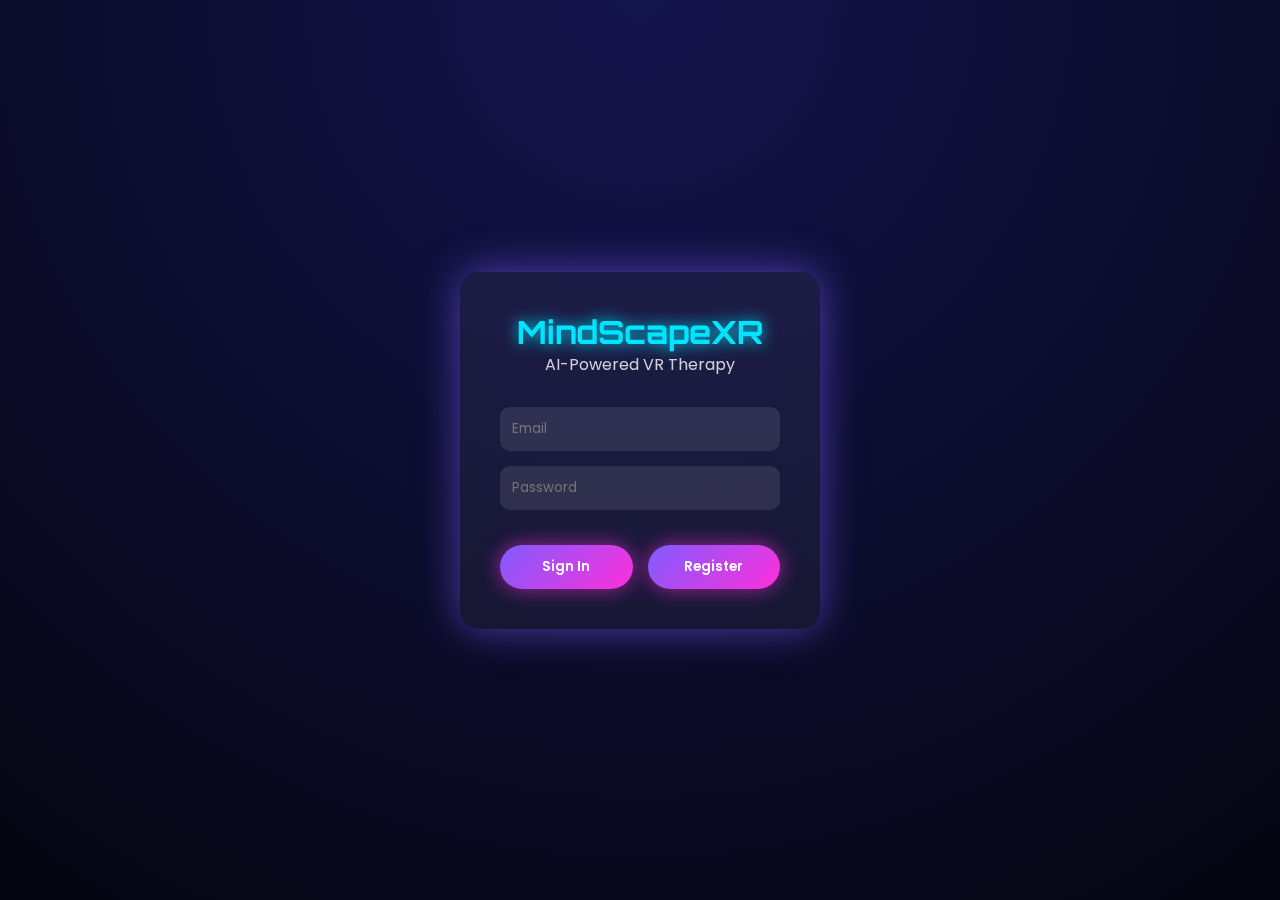
<file: frontend/index.html>
<!DOCTYPE html>
<html lang="en">
<head>
  <script>
  if (localStorage.getItem("isLoggedIn") !== "true") {
    window.location.href = "login.html";
  }
</script>

  <meta charset="UTF-8" />
  <meta name="viewport" content="width=device-width, initial-scale=1.0" />
  <title>MindScapeXR | Virtual Therapy for Phobias</title>

  <!-- Google Fonts -->
  <link href="https://fonts.googleapis.com/css2?family=Orbitron:wght@400;600;800&family=Poppins:wght@300;400;600&display=swap" rel="stylesheet">

  <!-- CSS -->
  <link rel="stylesheet" href="style.css">
</head>
<div id="rocket-cursor">🚀</div>
<body>

<header>
  <div class="logo">MindScapeXR</div>
 <nav>
  <a href="#features">Features</a>
  <a href="#scenes">VR Levels</a>
  <a href="#ai">AI Assistant</a>
  <a href="#about">About</a>

  <span class="nav-action" onclick="goToProfile()">Profile</span>
  <span class="nav-action theme-toggle" onclick="toggleTheme()">Toggle Theme</span>
  <span class="nav-action logout" onclick="logout()">Logout</span>
</nav>


</header>

</div>



<section class="hero">
  <h1>Face Your Fears<br>Safely in Virtual Reality</h1>
  <p>
    AI-powered VR exposure therapy that adapts to your stress level,
    helping you overcome phobias from the comfort of your home.
  </p>
  <button class="btn"
  onclick="document.getElementById('next')
  .scrollIntoView({ behavior: 'smooth' })">
  Get Started
</button>

<div class="scroll-indicator">
  <span></span>
</div>




</section>

<section id="features">
  <h2 class="section-title">Core Features</h2>
  <div class="grid">
    <div class="card">
      <h3>AI Stress Detection</h3>
      <p>Detects anxiety through voice and movement patterns.</p>
    </div>
    <div class="card">
      <h3>Adaptive Difficulty</h3>
      <p>Automatically adjusts exposure intensity.</p>
    </div>
    <div class="card">
      <h3>AI Calm Coach</h3>
      <p>Guided breathing and calming support.</p>
    </div>
    <div class="card">
      <h3>Progress Tracking</h3>
      <p>Visual improvement and confidence growth.</p>
    </div>
  </div>
</section>
<section id="next" class="next-screen">
  <h2 class="section-title">Choose Your Therapy Experience</h2>

  <div class="grid">

    <!-- Heights -->
    <div class="card vr-card">
  <span class="emoji">🌆</span>
  <h3>Heights Therapy</h3>
  <p>Gradual exposure to elevated environments.</p>

  <!-- Difficulty Selector -->
  <div class="difficulty-select">
    <button onclick="selectDifficulty('Heights','Low')">Low</button>
    <button onclick="selectDifficulty('Heights','Medium')">Medium</button>
    <button onclick="selectDifficulty('Heights','High')">High</button>
  </div>

  <!-- Start Button -->
  <button class="start-btn" onclick="startTherapy('Heights')">
    Start Therapy
  </button>
</div>

    <!-- Public Speaking -->
    <div class="card vr-card">
  <span class="emoji">🎤</span>
  <h3>Public Speaking</h3>
  <p>Practice speaking in front of virtual audiences.</p>

  <div class="difficulty-select">
    <button onclick="selectDifficulty('Public Speaking','Low')">Low</button>
    <button onclick="selectDifficulty('Public Speaking','Medium')">Medium</button>
    <button onclick="selectDifficulty('Public Speaking','High')">High</button>
  </div>

  <button class="start-btn" onclick="startTherapy('Public Speaking')">
    Start Therapy
  </button>
</div>

<!-- Darkness -->
    <div class="card vr-card">
      <span class="emoji">🌑</span>
      <h3>Darkness Exposure</h3>
      <p>Controlled low-light environments to reduce fear of darkness.</p>

      <div class="difficulty-select">
        <button onclick="selectDifficulty('Darkness','Low')">Low</button>
        <button onclick="selectDifficulty('Darkness','Medium')">Medium</button>
        <button onclick="selectDifficulty('Darkness','High')">High</button>
      </div>

      <button class="start-btn" onclick="startTherapy('Darkness')">
        Start Therapy
      </button>
    </div>

    <!-- Clautrophobia -->
    <div class="card vr-card">
  <span class="emoji">📦</span>
  <h3>Claustrophobia Therapy</h3>
<p>Gradual exposure to enclosed and confined virtual spaces.</p>
  <div class="difficulty-select">
    <button onclick="selectDifficulty('Claustrophobia','Low')">Low</button>
<button onclick="selectDifficulty('Claustrophobia','Medium')">Medium</button>
<button onclick="selectDifficulty('Claustrophobia','High')">High</button>
</div>
<button class="start-btn" onclick="startTherapy('Claustrophobia')">
  Start Therapy
</button>
</div>


  </div>
</section>

<section id="countdown" class="countdown-screen">
  <h2>Session Starting In</h2>
  <div id="timer">5</div>
</section>
<section id="summary" class="summary-screen">
  <h2>Session Complete 🎉</h2>
  <p>Stress Reduced</p>
  <div class="stress-bar">
    <div class="stress-fill" style="width:40%"></div>
  </div>
  <p class="confidence">Confidence +15%</p>
</section>





<section id="scenes">
  <h2 class="section-title">VR Exposure Levels</h2>

  <div class="grid">
    <!-- Card 1 -->
    <div class="card">
      <h3>Fear of Heights</h3>
      <div class="difficulty tappable">
        <span onclick="selectExposure(this,'Heights','Low')">Low</span>
        <span onclick="selectExposure(this,'Heights','Medium')">Medium</span>
        <span onclick="selectExposure(this,'Heights','High')">High</span>
      </div>
    </div>

    <!-- Card 2 -->
    <div class="card">
      <h3>Public Speaking</h3>
      <div class="difficulty tappable">
        <span onclick="selectExposure(this,'Public Speaking','Low')">Low</span>
        <span onclick="selectExposure(this,'Public Speaking','Medium')">Medium</span>
        <span onclick="selectExposure(this,'Public Speaking','High')">High</span>
      </div>
    </div>

    <!-- Card 3 -->
    <div class="card">
      <h3>Darkness</h3>
      <div class="difficulty tappable">
        <span onclick="selectExposure(this,'Darkness','Low')">Low</span>
        <span onclick="selectExposure(this,'Darkness','Medium')">Medium</span>
        <span onclick="selectExposure(this,'Darkness','High')">High</span>
      </div>
    </div>

    <!-- Card 4 -->
    <div class="card">
      <h3>Claustrophobia</h3>
<div class="difficulty tappable">
  <span onclick="selectExposure(this,'Claustrophobia','Low')">Low</span>
  <span onclick="selectExposure(this,'Claustrophobia','Medium')">Medium</span>
  <span onclick="selectExposure(this,'Claustrophobia','High')">High</span>
</div>
    </div>
  </div>


</section>
<section id="ai">
  <h2 class="section-title">AI Therapy Assistant</h2>

  <div class="grid">
    <div class="card">
      <h3>Real-Time Calm Guidance</h3>
      <p>
        The AI assistant guides users with breathing exercises,
        reassurance, and grounding techniques during exposure.
      </p>
    </div>

    <div class="card">
      <h3>Stress-Aware Responses</h3>
      <p>
        Responses adapt based on detected stress levels
        from voice and movement patterns.
      </p>
    </div>

    <div class="card">
      <h3>24/7 Companion</h3>
      <p>
        Users can interact with the AI anytime for anxiety support
        and confidence building.
      </p>
    </div>
  </div>
</section>
<section id="stress">
  <h2 class="section-title">Stress Level</h2>
  <div class="stress-bar">
    <div class="stress-fill" id="stressFill"></div>
  </div>
</section>



<!-- Sign In Modal -->
<div class="auth-modal" id="authModal">
  <div class="auth-box">
    <h2>Sign In</h2>
    <input type="email" placeholder="Email">
    <input type="password" placeholder="Password">
    <button class="btn full">Login</button>
  </div>
</div>

<footer>
  © 2026 MindScapeXR | Hackcelestia'26 | Created by Pragati Coders
</footer>

<!-- JS -->

<!-- AI Chat Bubble -->
<!-- AI Chat Bubble -->
<div class="ai-chat" id="aiChat">
  <div class="ai-header">AI Therapist</div>

  <div class="ai-body" id="aiBody"></div>

  <div class="ai-controls">
    <input
      type="text"
      id="aiInput"
      placeholder="Type or speak..."
      onkeydown="handleEnter(event)"
    />
    <button onclick="sendMessage()">Send</button>
    <button onclick="startListening()">🎙️</button>
    <button onclick="startUltravoxCall()">Start Ultravox Call 🎧</button>

  </div>
</div>



<div class="ai-fab" id="aiFab">🤖</div>

<script src="script.js"></script>

</body>
</html>
</file>
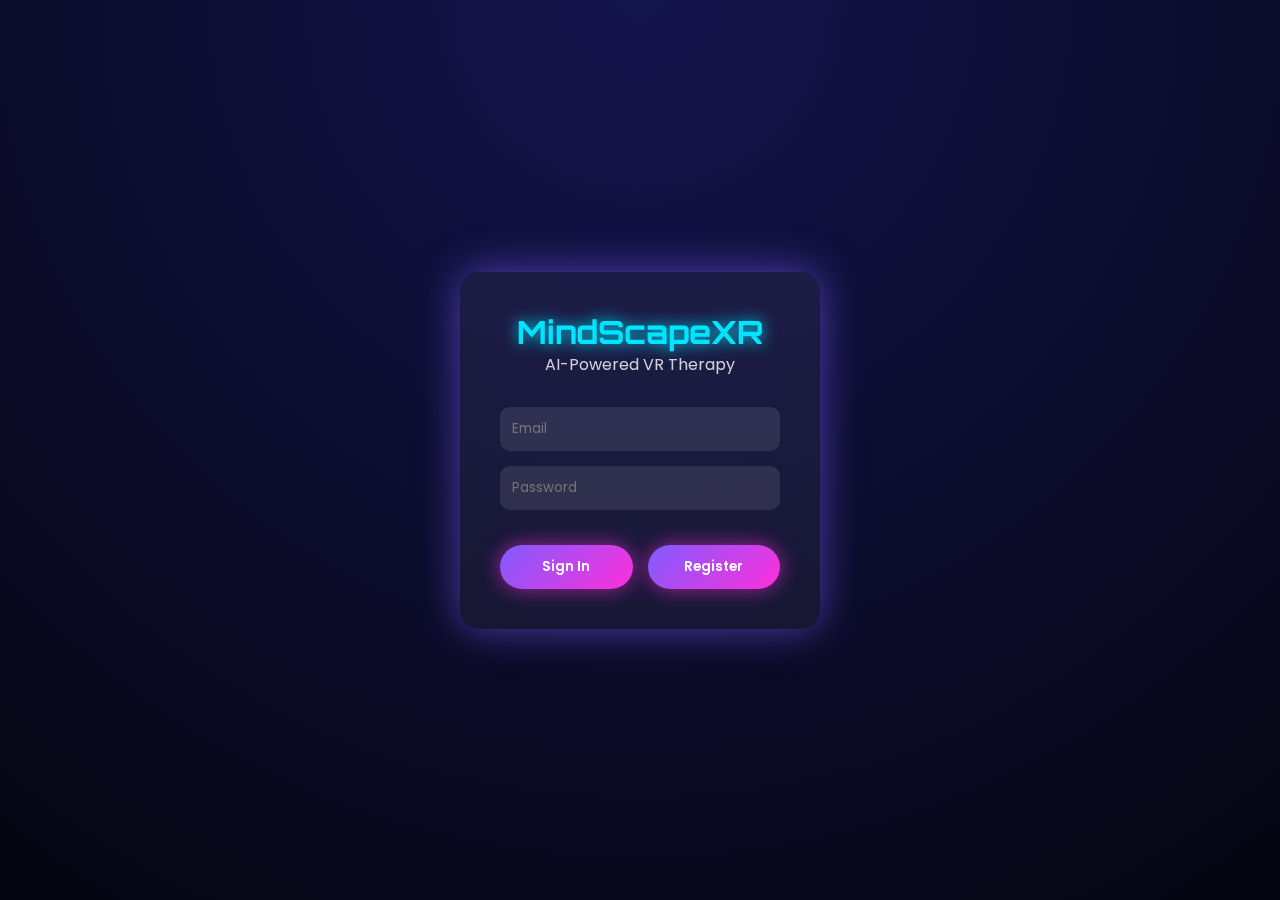
<file: frontend/login.html>
<!DOCTYPE html>
<html lang="en">
<head>
  <meta charset="UTF-8">
  <title>MindScapeXR | Sign In</title>
  <meta name="viewport" content="width=device-width, initial-scale=1.0">

  <link href="https://fonts.googleapis.com/css2?family=Orbitron:wght@600;800&family=Poppins:wght@300;400;600&display=swap" rel="stylesheet">
  <link rel="stylesheet" href="login.css">
</head>
<body>

<div class="login-container">
  <h1>MindScapeXR</h1>
  <p>AI-Powered VR Therapy</p>

  <input type="email" id="email" placeholder="Email" required>
  <input type="password" id="password" placeholder="Password" required>

  <!-- 🔥 BUTTON WRAPPER -->
  <div class="button-row">
    <button type="button" onclick="login()">Sign In</button>
    <button type="button" onclick="register()">Register</button>
  </div>
</div>

<script src="login.js"></script>
</body>
</html>
</file>
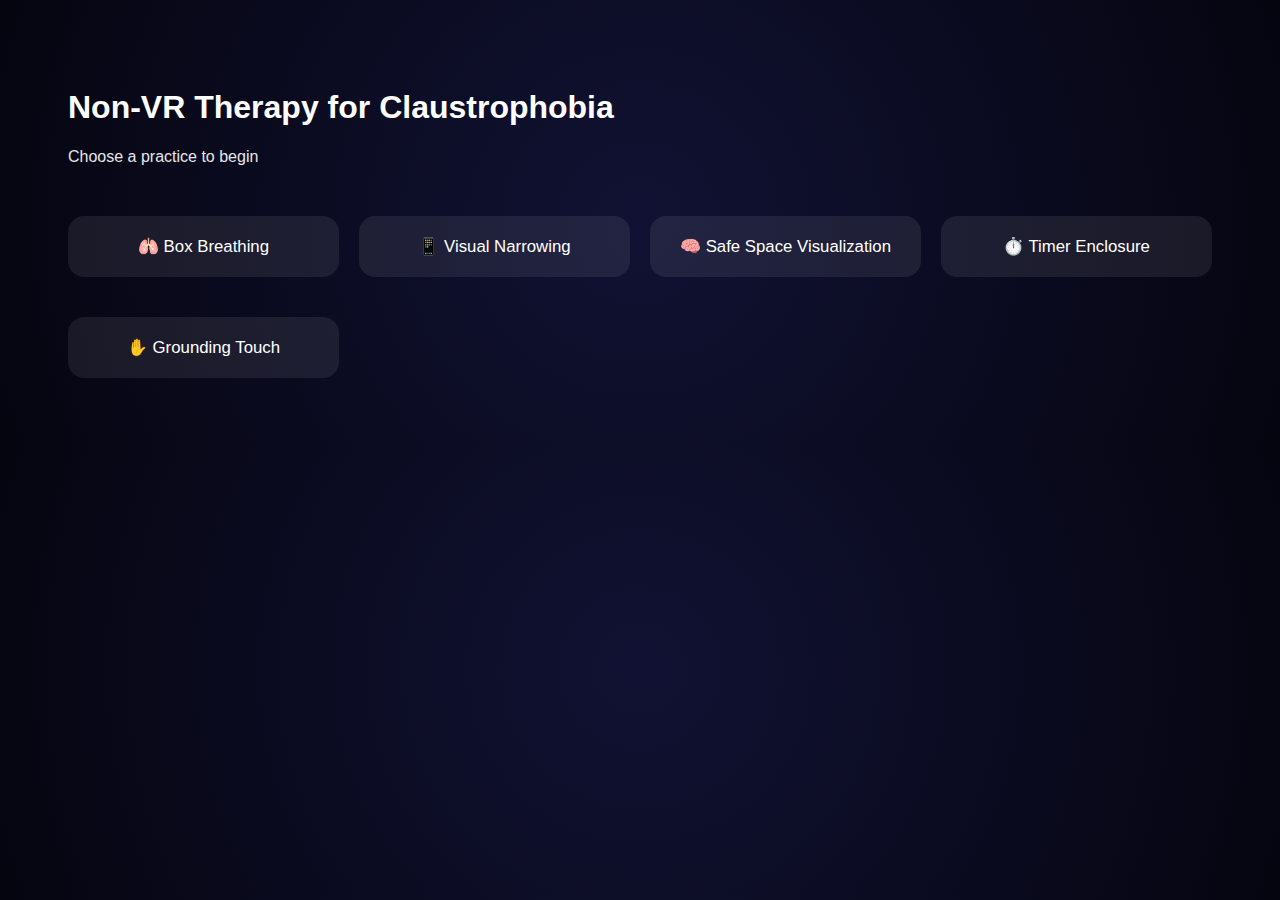
<file: frontend/non-vr.html>
<!DOCTYPE html>
<html lang="en">
<head>
  <meta charset="UTF-8">
  <title>Non-VR Therapy</title>
  <link rel="stylesheet" href="non-vr.css">
</head>


<body>

<h1 id="practiceTitle"></h1>
<p class="subtitle">Choose a practice to begin</p>

<!-- PRACTICE OPTIONS -->
<div id="nonVrGrid" class="practice-grid"></div>

<!-- PRACTICE EXECUTION AREA -->
<div id="practiceArea" class="practice-area hidden">
  <h2 id="activePracticeTitle"></h2>
  <p id="activePracticeText"></p>

  <!-- Dynamic Visual Area -->
  <div id="practiceVisual"></div>

  <button onclick="endPractice()">End Practice</button>
</div>

<script src="non-vr.js"></script>





</body>


</html>
</file>
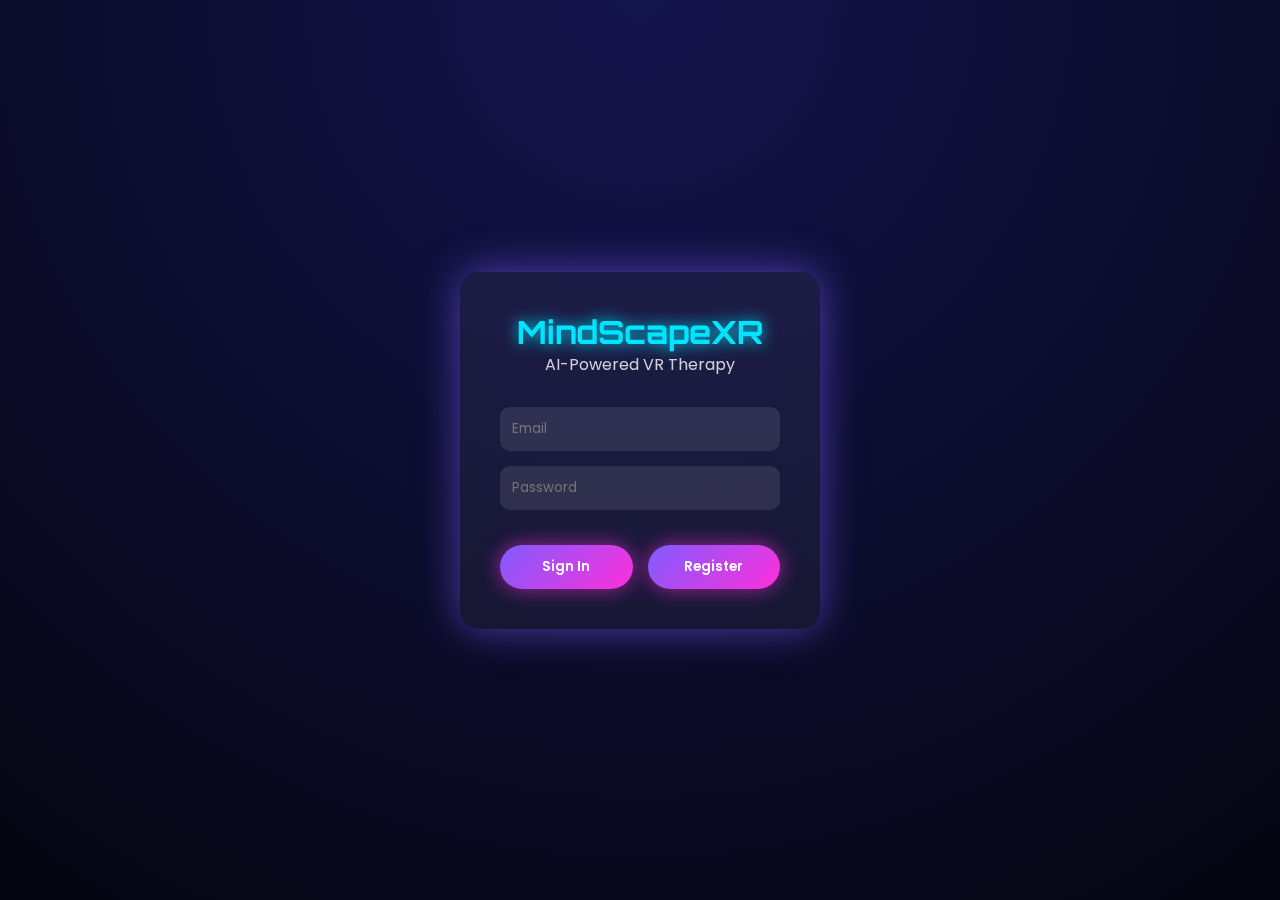
<file: frontend/profile.html>
<!DOCTYPE html>
<html lang="en">
<head>
  <meta charset="UTF-8" />
  <title>User Dashboard | MindScapeXR</title>
  <meta name="viewport" content="width=device-width, initial-scale=1.0" />

  <link href="https://fonts.googleapis.com/css2?family=Orbitron:wght@600;800&family=Poppins:wght@300;400;600&display=swap" rel="stylesheet">
  <link rel="stylesheet" href="profile.css">
</head>
<body>

<header class="dash-header">
  <h1>👤 User Dashboard</h1>
  <button onclick="goBack()">← Back</button>
</header>

<section class="dashboard">

  <!-- USER INFO -->
  <div class="dash-card">
    <h3>User Information</h3>
    <p><strong>Name:</strong> <span id="userName">User</span></p>
    <p><strong>Email:</strong> <span id="userEmail">—</span></p>
  </div>

  <!-- PROGRESS -->
  <div class="dash-card">
    <h3>Therapy Progress</h3>
    <p id="sessionCount">Completed Sessions: 0</p>
    <p id="avgStress">Average Stress: —</p>
  </div>

  <!-- RECENT SESSIONS -->
  <div class="dash-card">
    <h3>Recent Sessions</h3>
    <ul id="sessionList"></ul>
  </div>

  <!-- ACHIEVEMENTS -->
  <div class="dash-card">
    <h3>Achievements</h3>
    <div id="achievementList"></div>
  </div>

</section>

<script src="profile.js"></script>
</body>
</html>
</file>
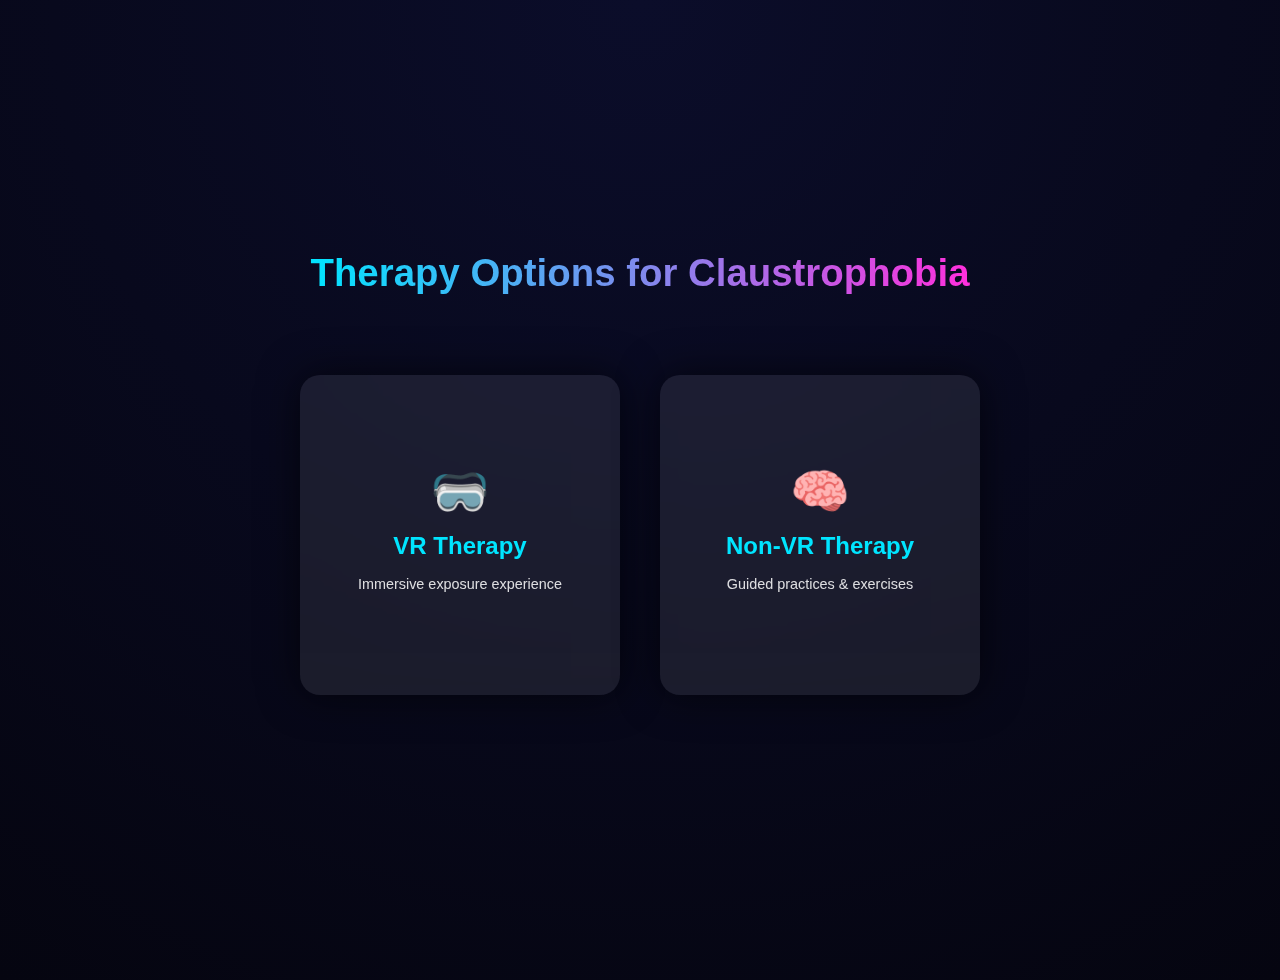
<file: frontend/therapy.html>
<!DOCTYPE html>
<html lang="en">
<head>
  <meta charset="UTF-8" />
  <title>Choose Therapy | MindScapeXR</title>
  <link rel="stylesheet" href="therapy.css" />
</head>
<body>

<h1 id="phobiaTitle"></h1>

<!-- CHOICE -->
<div class="choice-container">
  <div class="choice-card" onclick="startVR()">
  🥽
  <h3>VR Therapy</h3>
  <p>Immersive exposure experience</p>
</div>


  <div class="choice-card" onclick="startNonVR()">

    🧠
    <h3>Non-VR Therapy</h3>
    <p>Guided practices & exercises</p>
  </div>
</div>

<!-- NON-VR SECTION -->
<section id="nonVrSection" class="hidden">
  <h2 id="nonVrTitle"></h2>
  <p class="subtitle">Choose a practice to begin</p>

  <div id="therapyGrid" class="non-vr-grid"></div>
</section>

<!-- PRACTICE MODAL -->
<div id="practiceModal" class="practice-modal hidden">
  <div class="practice-box">
    <h3 id="practiceTitle"></h3>
    <p id="practiceText"></p>
    <div id="practiceVisual"></div>
    <button onclick="closePractice()">Done</button>
  </div>
</div>

<script src="therapy.js"></script>
</body>
</html>
</file>
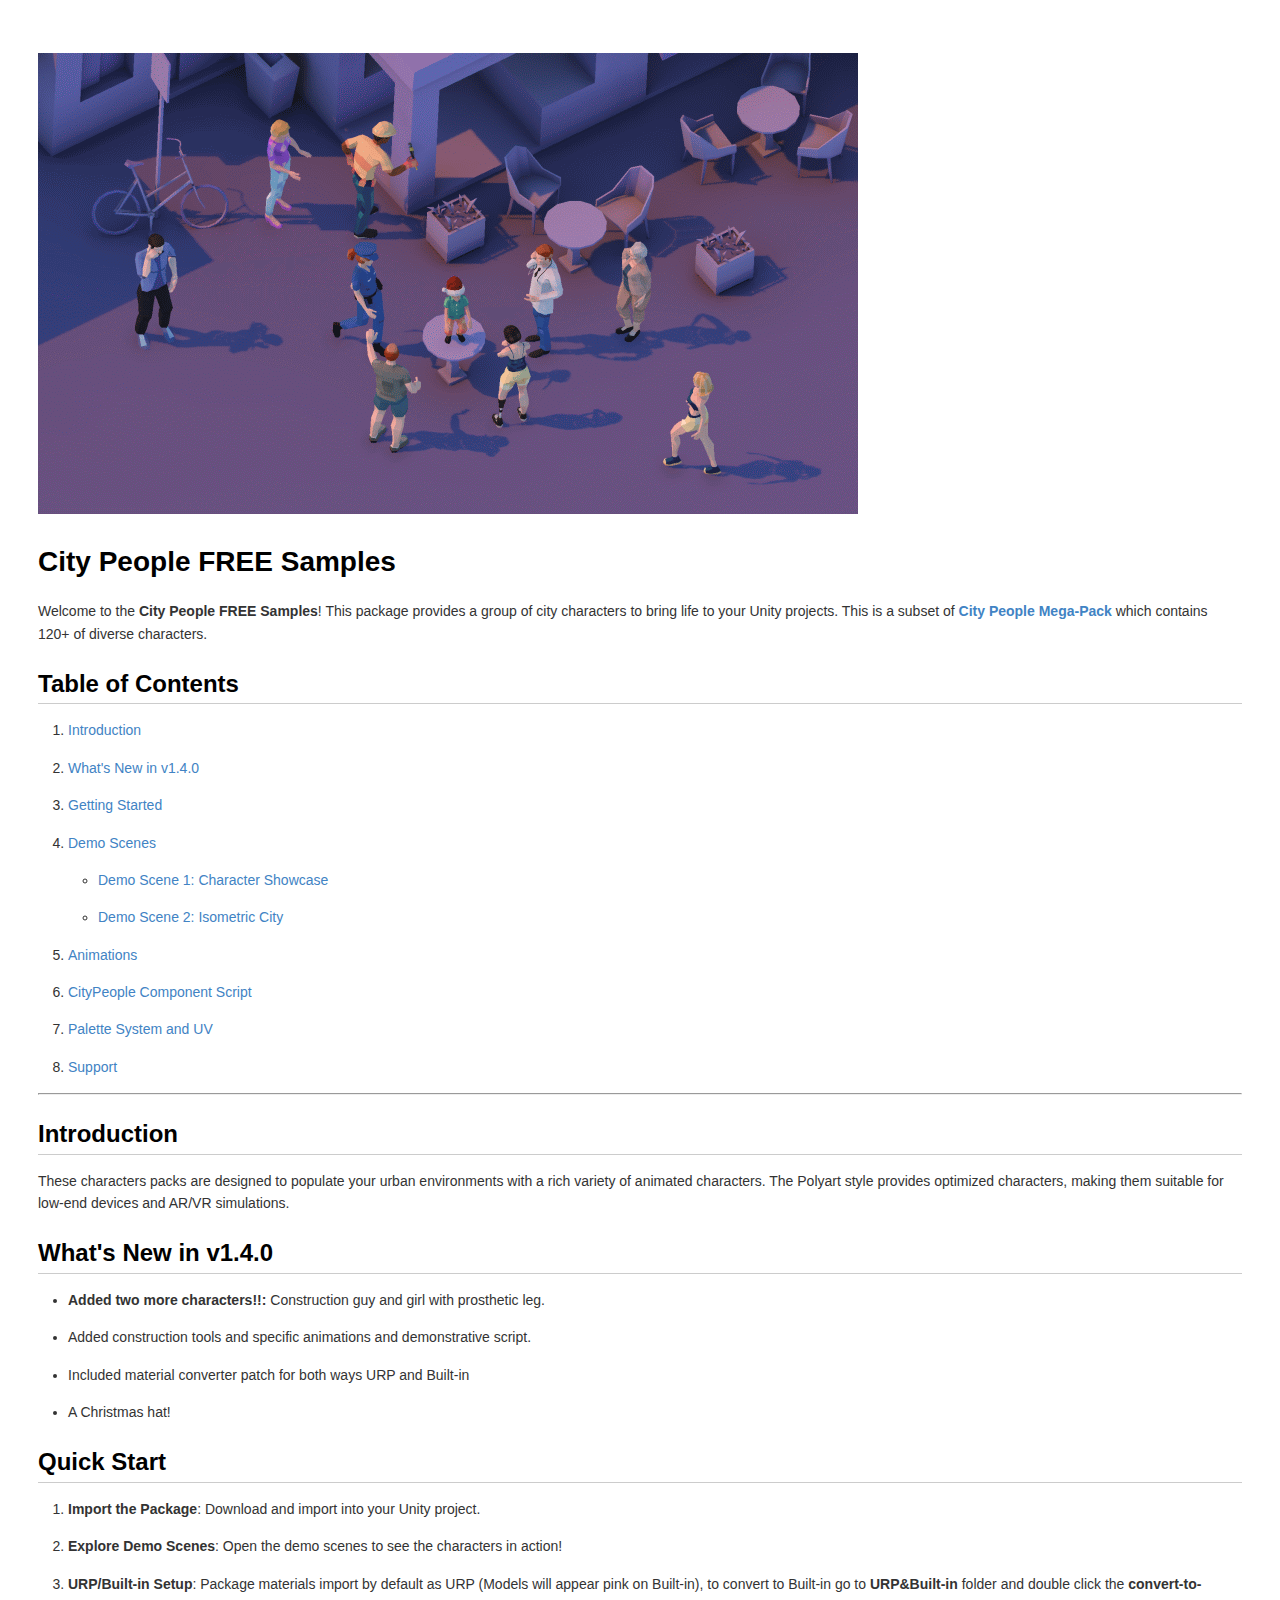
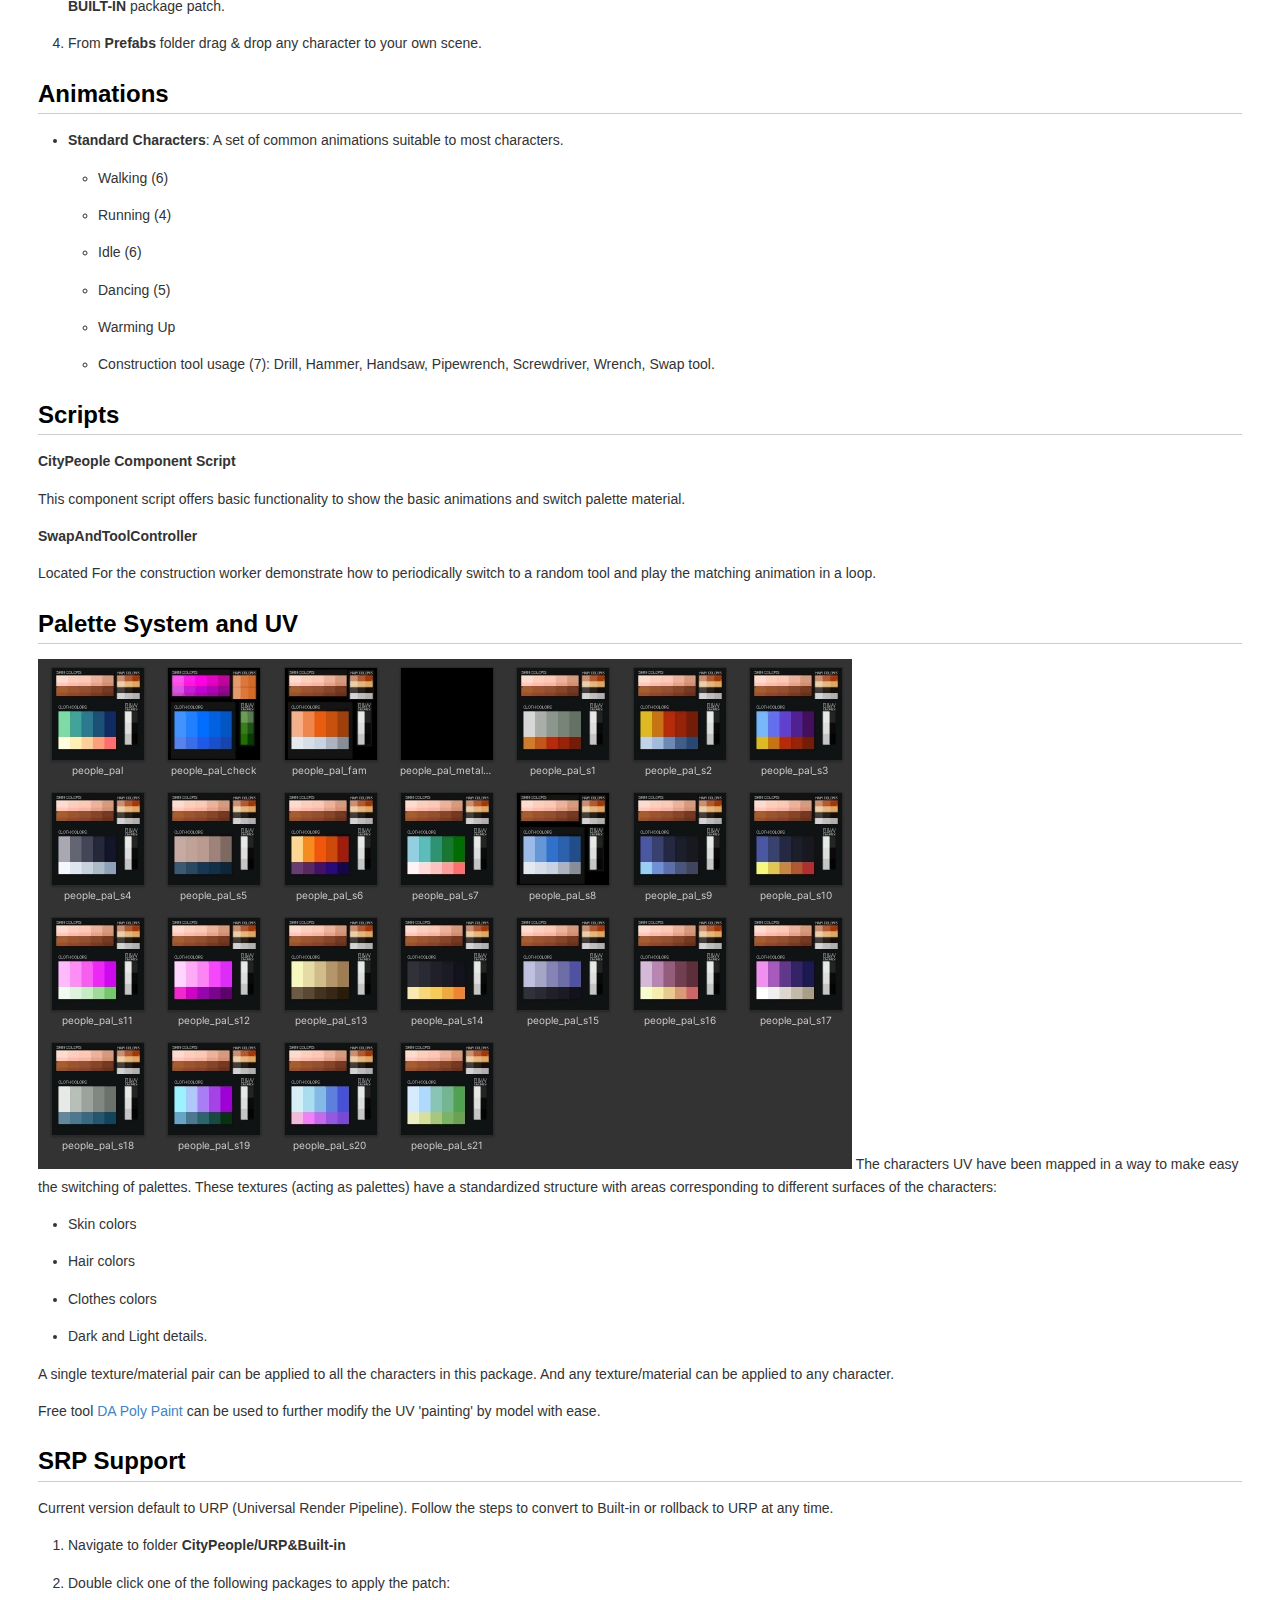
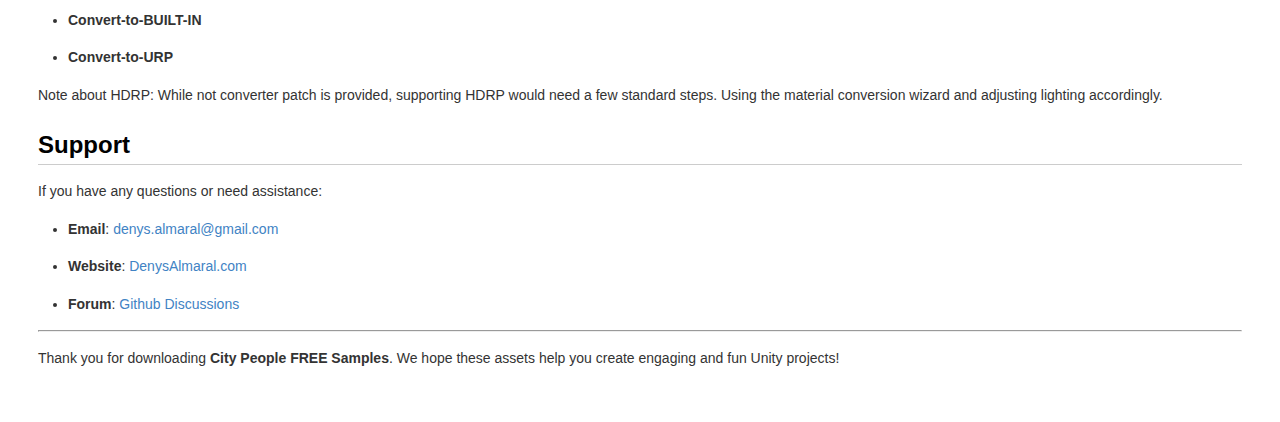
<file: Assets/DenysAlmaral/CityPeople/Documentation/ReadMe-free-samples.html>
<!DOCTYPE html>
            <html>
                <head>                    
                    <meta http-equiv="X-UA-Compatible" content="IE=edge">
                    <meta http-equiv="content-type" content="text/html; charset=utf-8">
                    <title>ReadMe-free-samples.md</title>
                    <style type="text/css">
                    /*
Copyright (c) 2017 Chris Patuzzo
https://twitter.com/chrispatuzzo
Permission is hereby granted, free of charge, to any person obtaining a copy
of this software and associated documentation files (the "Software"), to deal
in the Software without restriction, including without limitation the rights
to use, copy, modify, merge, publish, distribute, sublicense, and/or sell
copies of the Software, and to permit persons to whom the Software is
furnished to do so, subject to the following conditions:
The above copyright notice and this permission notice shall be included in all
copies or substantial portions of the Software.
THE SOFTWARE IS PROVIDED "AS IS", WITHOUT WARRANTY OF ANY KIND, EXPRESS OR
IMPLIED, INCLUDING BUT NOT LIMITED TO THE WARRANTIES OF MERCHANTABILITY,
FITNESS FOR A PARTICULAR PURPOSE AND NONINFRINGEMENT. IN NO EVENT SHALL THE
AUTHORS OR COPYRIGHT HOLDERS BE LIABLE FOR ANY CLAIM, DAMAGES OR OTHER
LIABILITY, WHETHER IN AN ACTION OF CONTRACT, TORT OR OTHERWISE, ARISING FROM,
OUT OF OR IN CONNECTION WITH THE SOFTWARE OR THE USE OR OTHER DEALINGS IN THE
SOFTWARE.
*/

body {
  font-family: Helvetica, arial, sans-serif;
  font-size: 14px;
  line-height: 1.6;
  padding-top: 10px;
  padding-bottom: 10px;
  background-color: white;
  padding: 30px;
  color: #333;
}

body &gt; *:first-child {
  margin-top: 0 !important;
}

body &gt; *:last-child {
  margin-bottom: 0 !important;
}

a {
  color: #4183C4;
  text-decoration: none;
}

a.absent {
  color: #cc0000;
}

a.anchor {
  display: block;
  padding-left: 30px;
  margin-left: -30px;
  cursor: pointer;
  position: absolute;
  top: 0;
  left: 0;
  bottom: 0;
}

h1, h2, h3, h4, h5, h6 {
  margin: 20px 0 10px;
  padding: 0;
  font-weight: bold;
  -webkit-font-smoothing: antialiased;
  cursor: text;
  position: relative;
}

h2:first-child, h1:first-child, h1:first-child + h2, h3:first-child, h4:first-child, h5:first-child, h6:first-child {
  margin-top: 0;
  padding-top: 0;
}

h1:hover a.anchor, h2:hover a.anchor, h3:hover a.anchor, h4:hover a.anchor, h5:hover a.anchor, h6:hover a.anchor {
  text-decoration: none;
}

h1 tt, h1 code {
  font-size: inherit;
}

h2 tt, h2 code {
  font-size: inherit;
}

h3 tt, h3 code {
  font-size: inherit;
}

h4 tt, h4 code {
  font-size: inherit;
}

h5 tt, h5 code {
  font-size: inherit;
}

h6 tt, h6 code {
  font-size: inherit;
}

h1 {
  font-size: 28px;
  color: black;
}

h2 {
  font-size: 24px;
  border-bottom: 1px solid #cccccc;
  color: black;
}

h3 {
  font-size: 18px;
}

h4 {
  font-size: 16px;
}

h5 {
  font-size: 14px;
}

h6 {
  color: #777777;
  font-size: 14px;
}

p, blockquote, ul, ol, dl, li, table, pre {
  margin: 15px 0;
}

/*
hr {
  border: 0 none;
  color: #cccccc;
  height: 4px;
  padding: 0;
}
*/
body &gt; h2:first-child {
  margin-top: 0;
  padding-top: 0;
}

body &gt; h1:first-child {
  margin-top: 0;
  padding-top: 0;
}

body &gt; h1:first-child + h2 {
  margin-top: 0;
  padding-top: 0;
}

body &gt; h3:first-child, body &gt; h4:first-child, body &gt; h5:first-child, body &gt; h6:first-child {
  margin-top: 0;
  padding-top: 0;
}

a:first-child h1, a:first-child h2, a:first-child h3, a:first-child h4, a:first-child h5, a:first-child h6 {
  margin-top: 0;
  padding-top: 0;
}

h1 p, h2 p, h3 p, h4 p, h5 p, h6 p {
  margin-top: 0;
}

li p.first {
  display: inline-block;
}

ul, ol {
  padding-left: 30px;
}

ul :first-child, ol :first-child {
  margin-top: 0;
}

ul :last-child, ol :last-child {
  margin-bottom: 0;
}

dl {
  padding: 0;
}

dl dt {
  font-size: 14px;
  font-weight: bold;
  font-style: italic;
  padding: 0;
  margin: 15px 0 5px;
}

dl dt:first-child {
  padding: 0;
}

dl dt &gt; :first-child {
  margin-top: 0;
}

dl dt &gt; :last-child {
  margin-bottom: 0;
}

dl dd {
  margin: 0 0 15px;
  padding: 0 15px;
}

dl dd &gt; :first-child {
  margin-top: 0;
}

dl dd &gt; :last-child {
  margin-bottom: 0;
}

blockquote {
  border-left: 4px solid #dddddd;
  padding: 0 15px;
  color: #777777;
}

blockquote &gt; :first-child {
  margin-top: 0;
}

blockquote &gt; :last-child {
  margin-bottom: 0;
}

table {
  padding: 0;
}
table tr {
  border-top: 1px solid #cccccc;
  background-color: white;
  margin: 0;
  padding: 0;
}

table tr:nth-child(2n) {
  background-color: #f8f8f8;
}

table tr th {
  font-weight: bold;
  border: 1px solid #cccccc;
  text-align: left;
  margin: 0;
  padding: 6px 13px;
}

table tr td {
  border: 1px solid #cccccc;
  text-align: left;
  margin: 0;
  padding: 6px 13px;
}

table tr th :first-child, table tr td :first-child {
  margin-top: 0;
}

table tr th :last-child, table tr td :last-child {
  margin-bottom: 0;
}

img {
  max-width: 100%;
}

span.frame {
  display: block;
  overflow: hidden;
}

span.frame &gt; span {
  border: 1px solid #dddddd;
  display: block;
  float: left;
  overflow: hidden;
  margin: 13px 0 0;
  padding: 7px;
  width: auto;
}

span.frame span img {
  display: block;
  float: left;
}

span.frame span span {
  clear: both;
  color: #333333;
  display: block;
  padding: 5px 0 0;
}

span.align-center {
  display: block;
  overflow: hidden;
  clear: both;
}

span.align-center &gt; span {
  display: block;
  overflow: hidden;
  margin: 13px auto 0;
  text-align: center;
}

span.align-center span img {
  margin: 0 auto;
  text-align: center;
}

span.align-right {
  display: block;
  overflow: hidden;
  clear: both;
}

span.align-right &gt; span {
  display: block;
  overflow: hidden;
  margin: 13px 0 0;
  text-align: right;
}

span.align-right span img {
  margin: 0;
  text-align: right;
}

span.float-left {
  display: block;
  margin-right: 13px;
  overflow: hidden;
  float: left;
}

span.float-left span {
  margin: 13px 0 0;
}

span.float-right {
  display: block;
  margin-left: 13px;
  overflow: hidden;
  float: right;
}

span.float-right &gt; span {
  display: block;
  overflow: hidden;
  margin: 13px auto 0;
  text-align: right;
}

code, tt {
  margin: 0 2px;
  padding: 0 5px;
  white-space: nowrap;
  border: 1px solid #eaeaea;
  background-color: #f8f8f8;
  border-radius: 3px;
}

pre code {
  margin: 0;
  padding: 0;
  white-space: pre;
  border: none;
  background: transparent;
}

.highlight pre {
  background-color: #f8f8f8;
  border: 1px solid #cccccc;
  font-size: 13px;
  line-height: 19px;
  overflow: auto;
  padding: 6px 10px;
  border-radius: 3px;
}

pre {
  background-color: #f8f8f8;
  border: 1px solid #cccccc;
  font-size: 13px;
  line-height: 19px;
  overflow: auto;
  padding: 6px 10px;
  border-radius: 3px;
}

pre code, pre tt {
  background-color: transparent;
  border: none;
}

/* Syntax Highlighting */

.plainText {
 background-color: #FFFFFF;
 color: #000000;
}
.htmlServerSideScript {
 background-color: #FFFF00;
}
.htmlComment {
 color: #008000;
}
.htmlTagDelimiter {
 color: #0000FF;
}
.htmlElementName {
 color: #A31515;
}
.htmlAttributeName {
 color: #FF0000;
}
.htmlAttributeValue {
 color: #0000FF;
}
.htmlOperator {
 color: #0000FF;
}
.comment {
 color: #008000;
}
.xmlDocTag {
 color: #808080;
}
.xmlDocComment {
 color: #008000;
}
.string {
 color: #A31515;
}
.stringCSharpVerbatim {
 color: #A31515;
}
.keyword {
 color: #0000FF;
}
.preprocessorKeyword {
 color: #0000FF;
}
.htmlEntity {
 color: #FF0000;
}
.xmlAttribute {
 color: #FF0000;
}
.xmlAttributeQuotes {
 color: #000000;
}
.xmlAttributeValue {
 color: #0000FF;
}
.xmlCDataSection {
 color: #808080;
}
.xmlComment {
 color: #008000;
}
.xmlDelimiter {
 color: #0000FF;
}
.xmlName {
 color: #A31515;
}
.className {
 color: #48D1CC;
}
.cssSelector {
 color: #A31515;
}
.cssPropertyName {
 color: #FF0000;
}
.cssPropertyValue {
 color: #0000FF;
}
.sqlSystemFunction {
 color: #FF00FF;
}
.powershellAttribute {
 color: #B0E0E6;
}
.powershellOperator {
 color: #808080;
}
.powershellType {
 color: #008080;
}
.powershellVariable {
 color: #FF4500;
}
.type {
 color: #008080;
}
.typeVariable {
 color: #008080;
 font-style: italic;
}
.namespace {
 color: #000080;
}
.constructor {
 color: #800080;
}
.predefined {
 color: #000080;
}
.pseudoKeyword {
 color: #000080;
}
.stringEscape {
 color: #808080;
}
.controlKeyword {
 color: #0000FF;
}
.number {
}
.operator {
}
.delimiter {
}
.markdownHeader {
 font-weight: bold;
}
.markdownCode {
 color: #008080;
}
.markdownListItem {
 font-weight: bold;
}
.italic {
 font-style: italic;
}
.bold {
 font-weight: bold;
}

                    </style>
                </head>
                <body style="">
                <p id="0"><img src="images/IsoCity_screenShot_820w-free.png" alt="" /></p>
<h1 id="1">City People FREE Samples</h1>
<p id="3">Welcome to the <strong>City People FREE Samples</strong>! This package provides a group of city characters to bring life to your Unity projects. This is a subset of <a href="https://assetstore.unity.com/packages/3d/characters/city-people-mega-pack-203329"><strong>City People Mega-Pack</strong></a> which contains 120+ of diverse characters.</p>
<h2 id="5">Table of Contents</h2>
<ol id="7">
<li id="7"><a href="#introduction">Introduction</a></li>
<li id="8"><a href="#whats-new-in-v130">What's New in v1.4.0</a></li>
<li id="9"><a href="#getting-started">Getting Started</a></li>
<li id="10"><a href="#demo-scenes">Demo Scenes</a>
<ul id="11">
<li id="11"><a href="#demo-scene-1-character-showcase">Demo Scene 1: Character Showcase</a></li>
<li id="12"><a href="#demo-scene-2-isometric-city">Demo Scene 2: Isometric City</a></li>
</ul>
</li>
<li id="13"><a href="#animations">Animations</a></li>
<li id="14"><a href="#citypeople-component-script">CityPeople Component Script</a></li>
<li id="15"><a href="#palette-system-and-uv">Palette System and UV</a></li>
<li id="16"><a href="#support">Support</a></li>
</ol>
<hr id="18" />
<h2 id="20">Introduction</h2>
<p id="22">These characters packs are designed to populate your urban environments with a rich variety of animated characters. The Polyart style provides optimized characters, making them suitable for low-end devices and AR/VR simulations.</p>
<h2 id="24">What's New in v1.4.0</h2>
<ul id="26">
<li id="26"><strong>Added two more characters!!:</strong> Construction guy and girl with prosthetic leg.</li>
<li id="27">Added construction tools and specific animations and demonstrative script.</li>
<li id="28">Included material converter patch for both ways URP and Built-in</li>
<li id="29">A Christmas hat!</li>
</ul>
<h2 id="31">Quick Start</h2>
<ol id="33">
<li id="33"><strong>Import the Package</strong>: Download and import into your Unity project.</li>
<li id="34"><strong>Explore Demo Scenes</strong>: Open the demo scenes to see the characters in action!</li>
<li id="35"><strong>URP/Built-in Setup</strong>: Package materials import by default as URP (Models will appear pink on Built-in), to convert to Built-in go to <strong>URP&amp;Built-in</strong> folder and double click the <strong>convert-to-BUILT-IN</strong> package patch.</li>
<li id="36">From <strong>Prefabs</strong> folder drag &amp; drop any character to your own scene.</li>
</ol>
<h2 id="39">Animations</h2>
<ul id="41">
<li id="41"><strong>Standard Characters</strong>: A set of common animations suitable to most characters.
<ul id="42">
<li id="42">Walking (6)</li>
<li id="43">Running (4)</li>
<li id="44">Idle (6)</li>
<li id="45">Dancing (5)</li>
<li id="46">Warming Up</li>
<li id="47">Construction tool usage (7): Drill, Hammer, Handsaw, Pipewrench, Screwdriver, Wrench, Swap tool.</li>
</ul>
</li>
</ul>
<h2 id="49">Scripts</h2>
<p id="51"><strong>CityPeople Component Script</strong></p>
<p id="53">This component script offers basic functionality to show the basic animations and switch palette material.</p>
<p id="55"><strong>SwapAndToolController</strong></p>
<p id="57">Located For the construction worker demonstrate how to periodically switch to a random tool and play the matching animation in a loop.</p>
<h2 id="59">Palette System and UV</h2>
<p id="60"><img src="images/PaletteTextures.png" alt="" />
The characters UV have been mapped in a way to make easy the switching of palettes. These textures (acting as palettes) have a standardized structure with areas corresponding to different surfaces of the characters:</p>
<ul id="63">
<li id="63">Skin colors</li>
<li id="64">Hair colors</li>
<li id="65">Clothes colors</li>
<li id="66">Dark and Light details.</li>
</ul>
<p id="68">A single texture/material pair can be applied to all the characters in this package. And any texture/material can be applied to any character.</p>
<p id="70">Free tool <a href="https://assetstore.unity.com/packages/tools/painting/da-polypaint-low-poly-customizer-251157">DA Poly Paint</a> can be used to further modify the UV 'painting' by model with ease.</p>
<h2 id="72">SRP Support</h2>
<p id="74">Current version default to URP (Universal Render Pipeline).
Follow the steps to convert to Built-in or rollback to URP at any time.</p>
<ol id="77">
<li id="77">Navigate to folder <strong>CityPeople/URP&amp;Built-in</strong></li>
<li id="78">Double click one of the following packages to apply the patch:</li>
</ol>
<ul id="79">
<li id="79"><strong>Convert-to-BUILT-IN</strong></li>
<li id="80"><strong>Convert-to-URP</strong></li>
</ul>
<p id="82">Note about HDRP: While not converter patch is provided, supporting HDRP would need a few standard steps. Using the material conversion wizard and adjusting lighting accordingly.</p>
<h2 id="84">Support</h2>
<p id="86">If you have any questions or need assistance:</p>
<ul id="88">
<li id="88"><strong>Email</strong>: <a href="mailto:denys.almaral@gmail.com">denys.almaral@gmail.com</a></li>
<li id="89"><strong>Website</strong>: <a href="https://denysalmaral.com">DenysAlmaral.com</a></li>
<li id="90"><strong>Forum</strong>: <a href="https://github.com/piXelicidio/Chat/discussions/2">Github Discussions</a></li>
</ul>
<hr id="92" />
<p id="94">Thank you for downloading <strong>City People FREE Samples</strong>. We hope these assets help you create engaging and fun Unity projects!</p>

                </body>
            </html>
</file>
<file: frontend/style.css>
:root {
  --bg: #050510;
  --card: #0f1025;
  --primary: #7f5cff;
  --secondary: #00e5ff;
  --accent: #ff2fdc;
  --text: #e6e6f0;
}

body.light {
  --bg: #f4f6ff;
  --card: #ffffff;
  --primary: #362e61;
  --secondary: #0099cc;
  --accent: #ff4da6;
  --text: #2a2a53;
}

body.light {
  color: var(--text);
}
body.light header {
  background: rgba(255, 255, 255, 0.85);
}
body.light .card {
  background: #ffffff;
  color: var(--text);
  box-shadow: 0 10px 30px rgba(0,0,0,0.1);
}

/* =========================
   LIGHT THEME FIX (FULL)
   ========================= */

body.light {
  background: #f4f6ff;
  color: #1a1a2e;
}

/* ---------- HEADER ---------- */
body.light header {
  background: rgba(255, 255, 255, 0.95);
  box-shadow: 0 2px 15px rgba(0,0,0,0.08);
}

body.light nav a,
body.light .nav-action {
  color: #1a1a2e;
}

body.light .logout {
  color: #ff2f7d;
}

/* ---------- HERO SECTION ---------- */
body.light .hero {
  background: linear-gradient(
    180deg,
    #f4f6ff 0%,
    #e8ecff 100%
  );
}

/* HERO TITLE */
body.light .hero h1 {
  background: none !important;
  -webkit-text-fill-color: unset !important;
  color: #3a3aff;
  text-shadow: none;
}

/* HERO PARAGRAPH */
body.light .hero p {
  color: #333;
  opacity: 0.95;
}

/* ---------- BUTTON ---------- */
body.light .btn {
  background: linear-gradient(135deg, #5a3bff, #ff4da6);
  color: #fff;
  box-shadow: 0 0 20px rgba(90,59,255,0.4);
}

/* ---------- SCROLL INDICATOR ---------- */
body.light .scroll-indicator {
  border-color: #5a3bff;
}

body.light .scroll-indicator span {
  background: #5a3bff;
}

/* ---------- CARDS ---------- */
body.light .card {
  background: #ffffff;
  color: #1a1a2e;
  box-shadow: 0 10px 30px rgba(0,0,0,0.1);
}

body.light .card h3 {
  color: #3a3aff;
}

body.light .card p {
  color: #444;
}

/* ---------- AI CHAT ---------- */
body.light .ai-chat {
  background: #ffffff;
  color: #1a1a2e;
}

body.light .ai-header {
  background: linear-gradient(90deg, #5a3bff, #ff4da6);
  color: white;
}

/* ---------- STRESS BAR ---------- */
body.light .stress-bar {
  background: rgba(0,0,0,0.1);
}

/* ---------- GENERAL TEXT ---------- */
body.light p,
body.light span {
  opacity: 1;
}

* {
  margin: 0;
  padding: 0;
  box-sizing: border-box;
  transition: 0.3s ease;
}

/* 🌌 Calm Large Bubble Background */
body {
  background:
    radial-gradient(circle at 15% 25%, rgba(127,92,255,0.25) 0%, transparent 45%),
    radial-gradient(circle at 75% 30%, rgba(255,47,220,0.22) 0%, transparent 50%),
    radial-gradient(circle at 40% 75%, rgba(0,229,255,0.20) 0%, transparent 55%),
    radial-gradient(circle at 85% 80%, rgba(127,92,255,0.18) 0%, transparent 60%),
    radial-gradient(circle at center, #0b0d2a, #050510);

  background-attachment: fixed;
  animation: bubbleFloat 40s ease-in-out infinite alternate;
}

header {
  display: flex;
  justify-content: space-between;
  align-items: center;
  padding: 20px 60px;
  background: rgba(5,5,16,0.8);
  backdrop-filter: blur(12px);
  position: sticky;
  top: 0;
}

.logo {
  font-family: 'Orbitron', sans-serif;
  font-size: 28px;
  color: var(--secondary);
  text-shadow: 0 0 15px var(--secondary);
}

nav a, .theme-toggle {
  margin-left: 25px;
  color: var(--text);
  text-decoration: none;
  cursor: pointer;
}

.hero {
  min-height: 90vh;
  display: grid;
  place-items: center;
  text-align: center;
  padding: 40px;
}

.hero {
  background: radial-gradient(circle at top, #111233, var(--bg));
}

.hero h1 {
  font-family: 'Orbitron', sans-serif;
  font-weight: 800;

  font-size: clamp(3.8rem, 5vw, 6.2rem); /* 🔥 BIG like 2nd */
  line-height: 1.12;
  text-align: center;
  letter-spacing: 1px;

  background: linear-gradient(
    90deg,
    #28e0ff 0%,
    #6f7bff 40%,
    #ff4fd8 100%
  );

  -webkit-background-clip: text;
  background-clip: text;
  -webkit-text-fill-color: transparent;

  margin-bottom: 25px;
}
/* 🔧 Force readable hero text */
.hero p {
  color: rgba(255, 255, 255, 0.85) !important;
}
.hero h1 {
  text-shadow: 
    0 0 20px rgba(127,92,255,0.35),
    0 0 40px rgba(255,47,220,0.25);
}

body.light .hero h1 {
  -webkit-text-fill-color: unset;
  background: none;
  color: var(--primary);
}
body.light p {
  opacity: 0.9;
}

.hero p {
  max-width: 700px;
  opacity: 0.85;
  margin: 25px 0;
}

.btn {
  padding: 14px 32px;
  border-radius: 30px;
  border: none;
  cursor: pointer;
  font-weight: 600;
  background: linear-gradient(135deg, var(--primary), var(--accent));
  color: white;
  box-shadow: 0 0 25px rgba(127,92,255,0.6);
}

.btn:hover {
  transform: scale(1.08);
}

section {
  padding: 80px 60px;
}

.section-title {
  font-family: 'Orbitron', sans-serif;
  margin-bottom: 40px;
}

.grid {
  display: grid;
  grid-template-columns: repeat(auto-fit, minmax(300px, 1fr)); /* ⬅ wider cards */
  gap: 50px;                        /* ⬅ more spacing between cards */
}


.card {
  background: linear-gradient(180deg, var(--card), transparent);
  padding: 30px;
  border-radius: 20px;
  box-shadow: 0 0 30px rgba(0,0,0,0.6);
}

.card h3 {
  color: var(--secondary);
  font-family: 'Orbitron', sans-serif;
}

.difficulty span {
  display: inline-block;
  padding: 6px 14px;
  margin-right: 6px;
  border-radius: 20px;
  background: rgba(255,255,255,0.1);
}

.auth-modal {
  position: fixed;
  inset: 0;
  background: rgba(0,0,0,0.7);
  display: none;
  justify-content: center;
  align-items: center;
}

.auth-box {
  width: 360px;
  background: var(--card);
  padding: 35px;
  border-radius: 18px;
}

.auth-box input {
  width: 100%;
  padding: 12px;
  margin-bottom: 14px;
  border-radius: 10px;
  border: none;
  background: rgba(255,255,255,0.1);
  color: var(--text);
}

.btn.full {
  width: 100%;
}

footer {
  text-align: center;
  padding: 30px;
  opacity: 0.6;
}

.scroll-indicator {
  margin-top: 40px;
  width: 24px;
  height: 40px;
  border: 2px solid var(--secondary);
  border-radius: 20px;
  position: relative;
  opacity: 0.8;
}

.scroll-indicator span {
  position: absolute;
  top: 8px;
  left: 50%;
  transform: translateX(-50%);
  width: 6px;
  height: 6px;
  background: var(--secondary);
  border-radius: 50%;
  animation: scrollMove 1.5s infinite;
}

@keyframes scrollMove {
  0% { opacity: 0; top: 8px; }
  50% { opacity: 1; }
  100% { opacity: 0; top: 22px; }
}
#features {
  transition: box-shadow 0.6s ease, transform 0.6s ease;
}

#features.active {
  box-shadow: 0 0 80px rgba(0,229,255,0.2);
  transform: scale(1.01);
}
.card {
  opacity: 0;
  transform: translateY(40px);
}

.card.reveal {
  opacity: 1;
  transform: translateY(0);
}
.next-screen {
  background: radial-gradient(circle at top, #0f1025, transparent);
}
nav span {
  margin-left: 20px;
}
nav span:last-child {
  color: var(--accent);
  font-weight: 500;
}
nav a,
.nav-action {
  margin-left: 20px;
  cursor: pointer;
  position: relative;
  font-weight: 500;
}

/* Hover underline animation */
nav a::after,
.nav-action::after {
  content: "";
  position: absolute;
  bottom: -6px;
  left: 0;
  width: 0;
  height: 2px;
  background: linear-gradient(90deg, var(--primary), var(--accent));
  transition: width 0.3s ease;
}

nav a:hover::after,
.nav-action:hover::after {
  width: 100%;
}

/* Logout special color */
.logout {
  color: var(--accent);
}
nav a:active,
.nav-action:active {
  transform: scale(0.95);
}

.ai-chat {
  position: fixed;
  bottom: 100px;
  right: 25px;

  z-index: 9999;                 /* 🔥 SAME OR HIGHER */
}



.ai-header {
  padding: 12px;
  font-family: Orbitron;
  background: linear-gradient(90deg, var(--secondary), var(--accent));
  color: black;
  text-align: center;
}

.ai-body {
  height: 240px;
  padding: 12px;

  display: flex;
  flex-direction: column;
  gap: 10px;

  overflow-y: auto;
}

.ai-msg {
  margin-bottom: 10px;
  padding: 8px 12px;
  border-radius: 12px;
  max-width: 85%;
}

.ai-msg.user {
  background: var(--primary);
  color: white;
  align-self: flex-end;
}

.ai-msg.bot {
  background: rgba(255,255,255,0.1);
  align-self: flex-start;
}

.ai-controls {
  display: flex;
  align-items: center;
  gap: 8px;

  padding: 10px;
  border-top: 1px solid rgba(255,255,255,0.1);

  background: var(--card);
  position: relative;
  z-index: 10;
}


.ai-controls input {
  flex: 1;
  padding: 8px 10px;

  border-radius: 10px;
  border: none;
  outline: none;

  background: rgba(255,255,255,0.1);
  color: var(--text);
}

.ai-controls button {
  padding: 8px 14px;
  border-radius: 12px;
  border: none;

  cursor: pointer;
  pointer-events: auto;

  background: linear-gradient(135deg, var(--primary), var(--accent));
  color: white;

  z-index: 11;
}


.ai-chat {
  position: fixed;
  bottom: 100px;
  right: 25px;

  width: 340px;
  background: var(--card);
  border-radius: 18px;

  display: none;
  flex-direction: column;

  box-shadow: 0 0 40px rgba(0,0,0,0.8);
  overflow: hidden;

  z-index: 9999;
}

.ai-fab {
  position: fixed;
  bottom: 24px;
  right: 24px;

  width: 64px;
  height: 64px;
  border-radius: 50%;

  display: flex;
  align-items: center;
  justify-content: center;

  font-size: 28px;
  cursor: pointer;

  background: linear-gradient(135deg, #7f5cff, #ff2fdc);
  box-shadow: 0 0 30px rgba(255, 47, 220, 0.8);

  z-index: 999999;
}
.ai-controls input {
  flex: 1;
  min-width: 0;
  pointer-events: auto;
}

/* 💎 Light 3D Therapy Cards */
.vr-card {
  background: linear-gradient(
    180deg,
    rgba(255,255,255,0.18),
    rgba(255,255,255,0.05)
  );

  backdrop-filter: blur(14px);
  -webkit-backdrop-filter: blur(14px);

  border-radius: 24px;
  border: 1px solid rgba(255,255,255,0.25);

  padding: 42px 32px;
  min-height: 320px;
  text-align: center;

  box-shadow:
    0 20px 50px rgba(0,0,0,0.6),
    inset 0 1px 1px rgba(255,255,255,0.3);

  transform-style: preserve-3d;
  transition: transform 0.4s ease, box-shadow 0.4s ease;
}


.vr-card .emoji {
  font-size: 2.8rem;
  margin-bottom: 18px;
  filter: drop-shadow(0 0 12px rgba(0,229,255,0.6));
}

.vr-card h3 {
  color: #eaf3ff;
  font-size: 1.45rem;
}

.vr-card p {
  color: rgba(234,243,255,0.85);
}
.vr-card {
  box-shadow: 0 0 40px rgba(0,0,0,0.6);
}

.vr-card:hover {
  transform: translateY(-12px) scale(1.03);
  box-shadow:
    0 30px 70px rgba(0,0,0,0.8),
    inset 0 1px 1px rgba(255,255,255,0.4);
}


.start-btn {
  margin-top: 15px;
  padding: 8px 20px;
  border-radius: 20px;
  border: none;
  font-weight: 600;
  cursor: pointer;
  background: linear-gradient(135deg, var(--secondary), var(--accent));
  color: black;
}

.start-btn:hover {
  transform: scale(1.05);
}
.stress-bar {
  width: 100%;
  max-width: 400px;
  height: 18px;
  background: rgba(255,255,255,0.1);
  border-radius: 10px;
  margin: auto;
}

.stress-fill {
  height: 100%;
  width: 30%;
  border-radius: 10px;
  background: linear-gradient(90deg, #00ff99, #ff4444);
  transition: width 0.5s ease;
}
.profile {
  position: relative;
  cursor: pointer;
}

.profile-menu {
  position: absolute;
  top: 30px;
  right: 0;
  background: var(--card);
  padding: 10px;
  border-radius: 10px;
  display: none;
}

.profile-menu p {
  padding: 8px;
  cursor: pointer;
}

.difficulty-select {
  display: flex;
  justify-content: center;
  gap: 10px;
  margin: 12px 0;
}

.difficulty-select button {
  padding: 6px 14px;
  border-radius: 20px;
  border: none;
  font-size: 0.75rem;
  cursor: pointer;
  background: rgba(255,255,255,0.15);
  color: var(--text);
}

.difficulty-select button:hover {
  background: linear-gradient(135deg, var(--secondary), var(--accent));
  color: black;
}
.countdown-screen {
  display: none;
  text-align: center;
  padding: 100px 20px;
}

#timer {
  font-size: 4rem;
  font-family: Orbitron;
  color: var(--secondary);
  margin-top: 20px;
}
.summary-screen {
  display: none;
  text-align: center;
  padding: 80px 20px;
}

.confidence {
  margin-top: 15px;
  font-weight: 600;
  color: var(--secondary);
}

.ai-controls button {
  border: none;
  padding: 8px 16px;
  border-radius: 20px;
  cursor: pointer;
  background: linear-gradient(135deg, var(--primary), var(--accent));
  color: white;
}
.difficulty.tappable span {
  cursor: pointer;
  padding: 6px 14px;
  border-radius: 20px;
  transition: all 0.3s ease;
}

.difficulty.tappable span:hover {
  background: linear-gradient(135deg, var(--secondary), var(--accent));
  color: black;
}

/* Selected state */
.difficulty.tappable span.active {
  background: linear-gradient(135deg, var(--primary), var(--accent));
  color: white;
  box-shadow: 0 0 12px rgba(255,47,220,0.6);
}
.hero .ai-header {
  display: none !important;
}

.hero,
section,
.grid,
.card {
  position: relative;
  z-index: 1;
}

button,
a,
input,
.ai-chat,
.ai-fab {
  pointer-events: auto;
}
/* 🚀 Custom Rocket Cursor */
body {
  cursor: none; /* hide default cursor */
}

#rocket-cursor {
  position: fixed;
  top: 0;
  left: 0;
  font-size: 26px;

  pointer-events: none;
  z-index: 9999999;

  transform: translate(-50%, -50%) rotate(45deg);
  transition: transform 0.08s linear;
}
/* 🌌 3D Background Effect */
body::before {
  content: "";
  position: fixed;
  inset: 0;

  background:
    radial-gradient(circle at 20% 30%, rgba(127,92,255,0.15), transparent 40%),
    radial-gradient(circle at 80% 70%, rgba(255,47,220,0.12), transparent 45%);

  z-index: -1;
  animation: floatBG 12s ease-in-out infinite alternate;
}

@keyframes floatBG {
  from {
    transform: translateY(-20px);
  }
  to {
    transform: translateY(20px);
  }
}
/* 🧠 Vertical Therapy Cards */
#next .grid {
  display: flex;
  flex-direction: column; /* ⬅️ vertical */
  gap: 35px;              /* ⬅️ spacing between cards */
  align-items: center;    /* ⬅️ centered cards */
}

#next .vr-card {
  width: 100%;
  max-width: 420px;       /* ⬅️ neat, not too wide */
}

#next .grid::-webkit-scrollbar {
  height: 6px;
}

#next .grid::-webkit-scrollbar-thumb {
  background: linear-gradient(135deg, var(--secondary), var(--accent));
  border-radius: 10px;
}
/* 🌌 Starry Background */
body {
  background:
    radial-gradient(circle at 10% 20%, rgba(255,255,255,0.06) 1px, transparent 2px),
    radial-gradient(circle at 80% 30%, rgba(255,255,255,0.05) 1px, transparent 2px),
    radial-gradient(circle at 50% 80%, rgba(255,255,255,0.04) 1px, transparent 2px),
    radial-gradient(circle at 30% 60%, rgba(255,255,255,0.05) 1px, transparent 2px),
    radial-gradient(circle at 70% 90%, rgba(255,255,255,0.06) 1px, transparent 2px),
    radial-gradient(circle at top, #0b0d2a, #050510);
  background-size: 200px 200px;
  animation: starFloat 30s linear infinite;
}

@keyframes starFloat {
  from { background-position: 0 0; }
  to { background-position: 400px 400px; }
}
#rocket-cursor {
  transition: transform 0.08s ease-out;
}

#rocket-cursor {
  transition: transform 0.12s ease-out;
}
/* 🌟 About Us Section */
.about-section {
  background: radial-gradient(
    circle at top,
    rgba(127,92,255,0.12),
    transparent
  );
}

.about-container {
  display: grid;
  grid-template-columns: repeat(auto-fit, minmax(280px, 1fr));
  gap: 40px;
  margin-top: 30px;
}

.about-card {
  background: linear-gradient(
    180deg,
    rgba(255,255,255,0.18),
    rgba(255,255,255,0.05)
  );

  backdrop-filter: blur(14px);
  -webkit-backdrop-filter: blur(14px);

  border-radius: 22px;
  border: 1px solid rgba(255,255,255,0.25);

  padding: 35px;
  text-align: left;

  box-shadow:
    0 20px 45px rgba(0,0,0,0.6),
    inset 0 1px 1px rgba(255,255,255,0.3);

  transition: transform 0.4s ease, box-shadow 0.4s ease;
}

.about-card:hover {
  transform: translateY(-10px);
  box-shadow:
    0 30px 70px rgba(0,0,0,0.8),
    inset 0 1px 1px rgba(255,255,255,0.4);
}

.about-card h3 {
  font-family: 'Orbitron', sans-serif;
  margin-bottom: 12px;
  color: var(--secondary);
}

.about-card p {
  color: rgba(234,243,255,0.85);
  line-height: 1.6;
  font-size: 0.95rem;
}
body.light .about-card {
  background: #ffffff;
  color: #1a1a2e;
}

body.light .about-card p {
  color: #444;
}
html {
  scroll-behavior: smooth;
}
@keyframes bubbleFloat {
  from {
    background-position: 0% 0%;
  }
  to {
    background-position: 10% 15%;
  }
}
body::before {
  content: "";
  position: fixed;
  inset: 0;
  backdrop-filter: blur(30px);
  pointer-events: none;
}
/* ✨ Starry Overlay */
body::after {
  content: "";
  position: fixed;
  inset: 0;

  background-image:
    radial-gradient(1.5px 1.5px at 20% 30%, rgba(255,255,255,0.8), transparent),
    radial-gradient(1px 1px at 70% 20%, rgba(255,255,255,0.6), transparent),
    radial-gradient(1.2px 1.2px at 40% 80%, rgba(255,255,255,0.7), transparent),
    radial-gradient(1px 1px at 85% 60%, rgba(255,255,255,0.6), transparent),
    radial-gradient(1.5px 1.5px at 55% 50%, rgba(255,255,255,0.5), transparent);

  background-size: 300px 300px;
  animation: starsDrift 60s linear infinite;

  pointer-events: none;
  z-index: -1;
}
@keyframes starsDrift {
  from {
    background-position: 0 0;
  }
  to {
    background-position: 400px 600px;
  }
}
.hero,
section,
header,
footer {
  position: relative;
  z-index: 1;
}
/* 🔧 Force Profile text to white */
nav .nav-action {
  color: #ffffff !important;
}

/* 🔧 Fix black section headings */
.section-title {
  color: #ffffff !important;
}
/* 🔧 Fix black card text */
.card h3,
.card p {
  color: rgba(255, 255, 255, 0.9);
}
/* 🔧 Catch-all for dark text on dark background */
section h2,
section h3,
section p {
  color: rgba(255, 255, 255, 0.9);
}
body.light section h2,
body.light section h3,
body.light section p {
  color: #1a1a2e;
}
/* ===============================
   FINAL TEXT COLOR STANDARD
   (Matches screenshot exactly)
   =============================== */

/* Section titles like "Core Features" */
.section-title {
  color: #e6e6f0 !important;
  letter-spacing: 0.5px;
}

/* Card headings like "AI Stress Detection" */
.card h3 {
  color: #00e5ff !important;
  font-weight: 600;
}

/* Card description text */
.card p {
  color: rgba(255, 255, 255, 0.85) !important;
  line-height: 1.6;
}

/* Any remaining headings inside sections */
section h2 {
  color: #e6e6f0 !important;
}

section h3 {
  color: #00e5ff !important;
}

section p {
  color: rgba(255, 255, 255, 0.85) !important;
}
/* Light theme overrides */
body.light .section-title,
body.light section h2 {
  color: #1a1a2e !important;
}

body.light .card h3 {
  color: #3a3aff !important;
}

body.light .card p,
body.light section p {
  color: #444 !important;
}
/* ===============================
   Highlight VR Exposure Levels
   Low / Medium / High
   =============================== */

/* Base style */
.difficulty span {
  display: inline-block;
  padding: 8px 18px;
  margin: 6px 6px 0 0;

  border-radius: 999px;
  font-size: 0.85rem;
  font-weight: 500;

  color: rgba(255, 255, 255, 0.9);

  background: rgba(255, 255, 255, 0.12);
  border: 1px solid rgba(255, 255, 255, 0.25);

  cursor: pointer;
  transition: all 0.3s ease;
}

/* Hover effect */
.difficulty span:hover {
  background: linear-gradient(
    135deg,
    rgba(0,229,255,0.9),
    rgba(127,92,255,0.9)
  );
  color: #050510;

  box-shadow:
    0 0 12px rgba(0,229,255,0.6),
    0 0 24px rgba(127,92,255,0.4);

  transform: translateY(-2px) scale(1.05);
}

/* Active / selected state (you already toggle .active in JS) */
.difficulty span.active {
  background: linear-gradient(
    135deg,
    #00e5ff,
    #ff2fdc
  );
  color: #050510;

  box-shadow:
    0 0 16px rgba(0,229,255,0.9),
    0 0 32px rgba(255,47,220,0.6);

  border-color: transparent;
  font-weight: 600;
}
body.light .difficulty span {
  background: rgba(0,0,0,0.05);
  border-color: rgba(0,0,0,0.2);
  color: #1a1a2e;
}

body.light .difficulty span:hover,
body.light .difficulty span.active {
  color: #ffffff;
}
footer {
  color: #e6e6f0;              /* soft white */
  font-size: 0.9rem;
  opacity: 1;                  /* remove fade */
  text-align: center;
  padding: 30px 20px;

  /* subtle glow for readability */
  text-shadow:
    0 0 6px rgba(127, 92, 255, 0.6),
    0 0 12px rgba(255, 47, 220, 0.4);

  /* optional glass effect behind text */
  background: linear-gradient(
    to top,
    rgba(5, 5, 20, 0.6),
    rgba(5, 5, 20, 0.0)
  );
}
footer {
  background-clip: text;
  -webkit-background-clip: text;
  color: transparent;
  background-image: linear-gradient(90deg, #7f5cff, #00e5ff);
}
/* ===== HEADER TEXT VISIBILITY FIX (LIGHT THEME) ===== */

body.light header {
  background: #ffffff;
  box-shadow: 0 2px 15px rgba(0,0,0,0.08);
}

/* Nav links + actions */
body.light nav a,
body.light .nav-action {
  color: #1a1a2e !important;   /* dark readable text */
  opacity: 1;
}

/* Hover underline still visible */
body.light nav a::after,
body.light .nav-action::after {
  background: linear-gradient(90deg, #5a3bff, #ff4da6);
}

/* Logout stays accent */
body.light .logout {
  color: #ff2f7d !important;
  font-weight: 600;
}

/* Logo visibility */
body.light .logo {
  color: #0099cc;
  text-shadow: none;
}
.logout {
  color: #ff4d6d; /* strong pink-red */
  font-weight: 600;
  text-shadow: 0 0 8px rgba(255, 77, 109, 0.6);
}
.logout:hover {
  color: #ff6f91;
  text-shadow: 
    0 0 10px rgba(255, 111, 145, 0.9),
    0 0 20px rgba(255, 111, 145, 0.6);
}
body.light .logout {
  color: #e6003a; /* darker red for white background */
  text-shadow: none;
}
body.light .logout:hover {
  color: #ff0055;
  text-decoration: underline;
}
/* ===== FORCE LOGOUT HIGHLIGHT (BOTH THEMES) ===== */

header nav .logout {
  color: #ff4d6d !important;
  font-weight: 700;
  text-shadow: 0 0 10px rgba(255, 77, 109, 0.9);
}
header nav .logout:hover {
  color: #ff7a9e !important;
  text-shadow:
    0 0 12px rgba(255, 122, 158, 1),
    0 0 24px rgba(255, 122, 158, 0.8);
}
body.light header nav .logout {
  color: #e6003a !important;
  text-shadow: none;
}
body.light header nav .logout:hover {
  color: #ff004f !important;
  text-decoration: underline;
}


#rocket-cursor {
  transition: transform 0.15s ease-out;
  will-change: transform;
}


#rocket-cursor{
  pointer-events: none !important;
}


.ai-chat{
  position: fixed;
  z-index: 999999 !important;
  pointer-events: auto;
}
</file>
<file: frontend/login.css>
* {
  margin: 0;
  padding: 0;
  box-sizing: border-box;
  font-family: 'Poppins', sans-serif;
}

body {
  min-height: 100vh;
  background: radial-gradient(circle at top, #14144d, #050510);
  display: flex;
  align-items: center;
  justify-content: center;
  color: white;
}

.login-container {
  width: 360px;
  padding: 40px;
  border-radius: 20px;
  background: rgba(255,255,255,0.05);
  backdrop-filter: blur(15px);
  box-shadow: 0 0 40px rgba(127,92,255,0.6);
  text-align: center;
}

.login-container h1 {
  font-family: 'Orbitron', sans-serif;
  font-size: 2rem;
  color: #00e5ff;
  text-shadow: 0 0 15px #00e5ff;
}

.login-container p {
  opacity: 0.8;
  margin-bottom: 30px;
}

.login-container input {
  width: 100%;
  padding: 12px;
  margin-bottom: 15px;
  border-radius: 10px;
  border: none;
  outline: none;
  background: rgba(255,255,255,0.1);
  color: white;
}

.login-container button {
  width: 100%;
  padding: 12px;
  border: none;
  border-radius: 25px;
  font-weight: 600;
  cursor: pointer;
  background: linear-gradient(135deg, #7f5cff, #ff2fdc);
  color: white;
  box-shadow: 0 0 20px rgba(255,47,220,0.6);
}

.login-container button:hover {
  transform: scale(1.05);
}

.note {
  display: block;
  margin-top: 15px;
  font-size: 0.75rem;
  opacity: 0.6;
}


.button-row {
  display: flex;
  gap: 15px;              /* spacing between buttons */
  margin-top: 20px;
}

.button-row button {
  flex: 1;                /* equal width buttons */
}
</file>
<file: frontend/non-vr.css>
body {
  background: radial-gradient(circle, #111233, #050510);
  color: white;
  font-family: Poppins, sans-serif;
  padding: 60px;
}

.practice-card {
  background: rgba(255,255,255,0.08);
  padding: 25px;
  margin-top: 20px;
  border-radius: 16px;
}
.camera-container {
  display: flex;
  justify-content: center;
  margin-top: 30px;
}

video {
  width: 320px;
  height: 240px;
  border-radius: 20px;
  background: black;
  box-shadow: 0 0 25px rgba(127,92,255,0.6);
}

.stress-section {
  margin-top: 25px;
  text-align: center;
}

.stress-bar {
  width: 300px;
  height: 16px;
  background: rgba(255,255,255,0.15);
  border-radius: 10px;
  margin: 10px auto;
}

.stress-fill {
  height: 100%;
  width: 30%;
  border-radius: 10px;
  background: linear-gradient(90deg, #00ff99, #ff4444);
  transition: width 0.5s ease;
}

.practice-controls {
  text-align: center;
  margin-top: 25px;
}

.practice-controls button {
  padding: 10px 22px;
  border-radius: 20px;
  border: none;
  cursor: pointer;
  background: linear-gradient(135deg, #7f5cff, #ff2fdc);
  color: white;
  font-weight: 600;
}
.practice-section {
  display: none;
  text-align: center;
  margin-top: 30px;
}

.camera-container {
  display: flex;
  justify-content: center;
  margin: 20px 0;
}

video {
  width: 320px;
  height: 240px;
  border-radius: 20px;
  background: black;
}

.stress-bar {
  width: 300px;
  height: 16px;
  background: rgba(255,255,255,0.15);
  border-radius: 10px;
  margin: 10px auto;
}

.stress-fill {
  height: 100%;
  width: 30%;
  background: linear-gradient(90deg, #00ff99, #ff4444);
  border-radius: 10px;
  transition: width 0.5s ease;
}

.practice-grid {
  display: grid;
  grid-template-columns: repeat(auto-fit, minmax(220px, 1fr));
  gap: 20px;
  margin-top: 30px;
}

.practice-card {
  background: rgba(255,255,255,0.08);
  padding: 20px;
  border-radius: 18px;
  cursor: pointer;
  transition: 0.3s;
  text-align: center;
  font-size: 1.05rem;
}

.practice-card:hover {
  transform: translateY(-6px);
  box-shadow: 0 0 25px rgba(0,229,255,0.4);
  background: linear-gradient(135deg, #00e5ff, #ff2fdc);
  color: #050510;
}
.practice-area {
  margin-top: 40px;
}

.practice-card {
  background: rgba(255,255,255,0.08);
  padding: 20px;
  border-radius: 16px;
  cursor: pointer;
  transition: 0.3s;
}

.practice-card:hover {
  transform: scale(1.05);
}


.breathing-circle {
  width: 120px;
  height: 120px;
  border-radius: 50%;
  background: linear-gradient(135deg, #00e5ff, #ff2fdc);
  animation: breathe 8s infinite;margin: 20px auto;
  box-shadow: 0 0 30px rgba(0,229,255,0.6);
}

@keyframes breathe {
  0% { transform: scale(1); }
  50% { transform: scale(1.4); }
  100% { transform: scale(1); }
}

.narrow-box {
  width: 100%;
  height: 120px;
  border: 2px solid white;
  animation: narrow 6s infinite;
}

@keyframes narrow {
  from { width: 100%; }
  to { width: 40%; }
}

.hidden {
  display: none;
}

.stress-bar {
  width: 300px;
  height: 14px;
  background: rgba(255,255,255,0.2);
  border-radius: 10px;
  margin: 10px auto;
}

.stress-fill {
  height: 100%;
  width: 0%;
  border-radius: 10px;
  background: linear-gradient(90deg, #00ff99, #ff4444);
  transition: width 0.4s ease;
}

.session-summary {
  margin-top: 20px;
  padding: 15px;
  border-radius: 14px;
  background: rgba(255,255,255,0.08);
}

.hidden {
  display: none;
}

button {
  margin: 10px;
  padding: 10px 22px;
  border-radius: 20px;
  border: none;
  cursor: pointer;
  background: linear-gradient(135deg, #00e5ff, #ff2fdc);
  font-weight: 600;
}
.session-summary {
  margin-top: 20px;
  padding: 16px;
  border-radius: 18px;
  background: rgba(255,255,255,0.1);
  box-shadow: 0 0 30px rgba(0,229,255,0.4);
}

h3 {
  margin: 8px 0;
  color: #00e5ff;
}

p {
  opacity: 0.9;
}

.stress-bar {
  width: 320px;
  height: 16px;
  background: rgba(255,255,255,0.2);
  border-radius: 10px;
}

.stress-fill {
  height: 100%;
  width: 0%;
  border-radius: 10px;
  background: linear-gradient(90deg, #00ff99, #ff4444);
  transition: width 0.4s ease;
}
/* ===============================
   SAFE VISUALIZATION (DARKNESS)
=============================== */

.practice-area p {
  color: #ffffff;
  font-size: 1rem;
  text-align: center;
}

.practice-area button {
  background: linear-gradient(135deg, #00e5ff, #ff2fdc);
  border: none;
  color: #050510;
  padding: 10px 18px;
  border-radius: 20px;
  cursor: pointer;
  font-weight: 600;
}

.practice-area button:hover {
  transform: scale(1.05);
  box-shadow: 0 0 20px rgba(0,229,255,0.6);
}

.practice-area audio {
  display: none;
}
.practice-area,
.practice-grid,
h1, h2, p, button {
  position: relative;
  z-index: 2;
}
video {
  display: block;
  background: black;
}
#practiceVisual h2 {
  color: #ffffff;
  text-shadow: 0 0 20px rgba(0,229,255,0.6);
}
</file>
<file: frontend/profile.css>
body {
  margin: 0;
  font-family: 'Poppins', sans-serif;
  background: radial-gradient(circle at top, #111233, #050510);
  color: white;
}

.dash-header {
  display: flex;
  justify-content: space-between;
  align-items: center;
  padding: 20px 40px;
  background: rgba(0,0,0,0.5);
}

.dash-header h1 {
  font-family: 'Orbitron', sans-serif;
  color: #00e5ff;
}

.dash-header button {
  padding: 8px 18px;
  border-radius: 20px;
  border: none;
  cursor: pointer;
  background: linear-gradient(135deg, #7f5cff, #ff2fdc);
  color: white;
}

.dashboard {
  padding: 60px;
  display: grid;
  grid-template-columns: repeat(auto-fit, minmax(260px, 1fr));
  gap: 30px;
}

.dash-card {
  background: rgba(255,255,255,0.08);
  padding: 25px;
  border-radius: 20px;
  box-shadow: 0 0 30px rgba(0,0,0,0.6);
}

.dash-card h3 {
  color: #00e5ff;
  margin-bottom: 10px;
}

ul {
  padding-left: 20px;
}
</file>
<file: frontend/therapy.css>
body {
  background: radial-gradient(circle, #111233, #050510);
  color: white;
  font-family: Poppins, sans-serif;
  text-align: center;
  padding: 60px;
}

.choice-container {
  display: flex;
  flex-direction: row;          /* ⬅ side by side */
  justify-content: center;
  align-items: stretch;
  gap: 40px;                    /* ⬅ space between cards */
  margin-top: 50px;
  flex-wrap: wrap;              /* ⬅ responsive for small screens */
}



.choice-card {
  background: rgba(255,255,255,0.08);
  padding: 60px 40px;          /* ⬅ Bigger padding */
  border-radius: 24px;
  cursor: pointer;
  transition: all 0.3s ease;
  min-height: 260px;           /* ⬅ Taller cards */
  display: flex;
  flex-direction: column;
  justify-content: center;
  align-items: center;
  box-shadow: 0 0 40px rgba(0,0,0,0.6);
}
.choice-card {
  width: 320px;                 /* ⬅ equal width */
  min-height: 260px;
}


.choice-card:hover {
  transform: scale(1.08);
  box-shadow: 0 0 60px rgba(127,92,255,0.8);
}

.choice-card h3 {
  font-size: 1.5rem;           /* ⬅ Bigger heading */
  margin-top: 15px;
}

.choice-card p {
  font-size: 1rem;
  opacity: 0.85;
  margin-top: 10px;
}

.choice-card {
  font-size: 3rem;             /* ⬅ Bigger emoji icon */
}
body {
  display: flex;
  flex-direction: column;
  align-items: center;
}
.practice-modal {
  position: fixed;
  inset: 0;
  background: rgba(0,0,0,0.6);
  display: flex;
  align-items: center;
  justify-content: center;
  z-index: 1000;
}

.practice-box {
  background: #0f1025;
  padding: 30px;
  border-radius: 20px;
  width: 90%;
  max-width: 400px;
  text-align: center;
  color: white;
}

.practice-box button {
  margin-top: 20px;
  padding: 10px 20px;
  border-radius: 20px;
  border: none;
  cursor: pointer;
}
@keyframes breathe {
  0% { transform: scale(1); }
  50% { transform: scale(1.4); }
  100% { transform: scale(1); }
}

@keyframes narrow {
  0% { width: 100%; }
  100% { width: 40%; }
}
/* ======================
   GLOBAL
====================== */
body {
  margin: 0;
  min-height: 100vh;
  font-family: 'Poppins', sans-serif;
  background: radial-gradient(circle at top, #111233, #050510);
  color: #ffffff;
  display: flex;
  align-items: center;
  justify-content: center;
}

/* ======================
   TITLE
====================== */
#phobiaTitle {
  font-family: 'Orbitron', sans-serif;
  font-size: 2.4rem;
  text-align: center;
  margin-bottom: 30px;
  background: linear-gradient(90deg, #00e5ff, #ff2fdc);
  -webkit-background-clip: text;
  background-clip: text;
  -webkit-text-fill-color: transparent;
}

/* ======================
   CHOICE CARDS
====================== */
.choice-container {
  display: flex;
  gap: 30px;
  margin-bottom: 40px;
  justify-content: center;
  flex-wrap: wrap;
}

.choice-card {
  width: 260px;
  padding: 30px;
  border-radius: 22px;
  background: rgba(255,255,255,0.08);
  backdrop-filter: blur(18px);
  text-align: center;
  cursor: pointer;
  transition: all 0.3s ease;
  box-shadow: 0 0 40px rgba(0,0,0,0.6);
}

.choice-card h3 {
  margin: 12px 0 6px;
  color: #00e5ff;
}

.choice-card p {
  font-size: 0.9rem;
  opacity: 0.85;
}

.choice-card:hover {
  transform: translateY(-8px) scale(1.05);
  background: linear-gradient(135deg, #00e5ff, #ff2fdc);
  color: #050510;
}

/* ======================
   NON-VR SECTION
====================== */
#nonVrSection {
  max-width: 850px;
  width: 100%;
  padding: 35px;
  border-radius: 26px;
  background: rgba(255,255,255,0.08);
  backdrop-filter: blur(20px);
  box-shadow: 0 0 60px rgba(0,0,0,0.7);
  animation: fadeIn 0.6s ease;
}

#nonVrSection h2 {
  text-align: center;
  color: #00e5ff;
}

.subtitle {
  text-align: center;
  opacity: 0.85;
  margin-bottom: 30px;
}

/* ======================
   GLOBAL
====================== */
body {
  margin: 0;
  min-height: 100vh;
  font-family: 'Poppins', sans-serif;
  background: radial-gradient(circle at top, #111233, #050510);
  color: #ffffff;
  display: flex;
  align-items: center;
  justify-content: center;
}

/* ======================
   TITLE
====================== */
#phobiaTitle {
  font-family: 'Orbitron', sans-serif;
  font-size: 2.4rem;
  text-align: center;
  margin-bottom: 30px;
  background: linear-gradient(90deg, #00e5ff, #ff2fdc);
  -webkit-background-clip: text;
  background-clip: text;
  -webkit-text-fill-color: transparent;
}

/* ======================
   CHOICE CARDS
====================== */
.choice-container {
  display: flex;
  gap: 30px;
  margin-bottom: 40px;
  justify-content: center;
  flex-wrap: wrap;
}


.choice-card {
  width: 260px;
  padding: 30px;
  border-radius: 22px;
  background: rgba(255,255,255,0.08);
  backdrop-filter: blur(18px);
  text-align: center;
  cursor: pointer;
  transition: all 0.3s ease;
  box-shadow: 0 0 40px rgba(0,0,0,0.6);
}

.choice-card h3 {
  margin: 12px 0 6px;
  color: #00e5ff;
}

.choice-card p {
  font-size: 0.9rem;
  opacity: 0.85;
}

.choice-card:hover {
  transform: translateY(-8px) scale(1.05);
  background: linear-gradient(135deg, #00e5ff, #ff2fdc);
  color: #050510;
}

/* ======================
   NON-VR SECTION
====================== */
#nonVrSection {
  max-width: 850px;
  width: 100%;
  padding: 35px;
  border-radius: 26px;
  background: rgba(255,255,255,0.08);
  backdrop-filter: blur(20px);
  box-shadow: 0 0 60px rgba(0,0,0,0.7);
  animation: fadeIn 0.6s ease;
}

#nonVrSection h2 {
  text-align: center;
  color: #00e5ff;
}

.subtitle {
  text-align: center;
  opacity: 0.85;
  margin-bottom: 30px;
}

/* ======================
   NON-VR PRACTICES
====================== */
.non-vr-grid {
  display: grid;
  grid-template-columns: repeat(auto-fit, minmax(220px, 1fr));
  gap: 20px;
}

.non-vr-card {
  padding: 18px;
  border-radius: 18px;
  background: linear-gradient(
    135deg,
    rgba(255,255,255,0.12),
    rgba(255,255,255,0.03)
  );
  display: flex;
  align-items: center;
  gap: 12px;
  font-size: 1.05rem;
  cursor: pointer;
  transition: all 0.3s ease;
  box-shadow: inset 0 0 20px rgba(255,255,255,0.05);
}

.non-vr-card:hover {
  transform: translateY(-6px) scale(1.04);
  background: linear-gradient(135deg, #00e5ff, #ff2fdc);
  color: #050510;
  box-shadow: 0 0 30px rgba(0,229,255,0.6);
}

/* ======================
   PRACTICE MODAL
====================== */
.practice-modal {
  position: fixed;
  inset: 0;
  background: rgba(0,0,0,0.65);
  display: flex;
  align-items: center;
  justify-content: center;
  z-index: 999;
}

.practice-box {
  background: rgba(255,255,255,0.1);
  backdrop-filter: blur(22px);
  padding: 30px;
  border-radius: 22px;
  width: 90%;
  max-width: 420px;
  text-align: center;
  box-shadow: 0 0 60px rgba(0,0,0,0.8);
}

.practice-box h3 {
  color: #00e5ff;
}

.practice-box button {
  margin-top: 20px;
  padding: 10px 22px;
  border-radius: 22px;
  border: none;
  cursor: pointer;
  background: linear-gradient(135deg, #00e5ff, #ff2fdc);
  font-weight: 600;
}

/* ======================
   ANIMATIONS
====================== */
@keyframes fadeIn {
  from {
    opacity: 0;
    transform: translateY(20px);
  }
  to {
    opacity: 1;
    transform: translateY(0);
  }
}
body {
  background: radial-gradient(circle at top, #0b0d2a, #050510);
  color: white;
  font-family: Poppins, sans-serif;
  text-align: center;
  padding: 40px;
}

.choice-container {
  display: flex;
  justify-content: center;
  gap: 40px;
  margin-bottom: 60px;
}

.choice-card {
  width: 260px;
  padding: 30px;
  border-radius: 20px;
  background: rgba(255,255,255,0.08);
  cursor: pointer;
  transition: 0.4s;
}

.choice-card:hover {
  transform: scale(1.06);
  box-shadow: 0 0 30px rgba(0,229,255,0.4);
}

.choice-card.disabled {
  opacity: 0.4;
  cursor: not-allowed;
}

.non-vr-grid {
  display: grid;
  grid-template-columns: repeat(auto-fit, minmax(220px, 1fr));
  gap: 30px;
  margin-top: 40px;
}

.non-vr-card {
  padding: 25px;
  border-radius: 18px;
  background: rgba(255,255,255,0.08);
  cursor: pointer;
  transition: 0.35s;
  font-size: 1.1rem;
}

.non-vr-card:hover {
  transform: translateY(-6px);
  box-shadow: 0 0 25px rgba(0,229,255,0.4);
}

.non-vr-card.active {
  background: linear-gradient(135deg, rgba(0,229,255,0.3), rgba(255,47,220,0.3));
  box-shadow: 0 0 35px rgba(0,229,255,0.7);
}

.practice-modal {
  position: fixed;
  inset: 0;
  background: rgba(0,0,0,0.7);
  display: flex;
  align-items: center;
  justify-content: center;
}

.practice-box {
  background: #12132d;
  padding: 40px;
  border-radius: 20px;
  width: 380px;
}

.hidden {
  display: none;
}

button {
  margin-top: 20px;
  padding: 12px 28px;
  border-radius: 20px;
  border: none;
  cursor: pointer;
  background: linear-gradient(135deg, #00e5ff, #ff2fdc);
  color: black;
  font-weight: 600;
}

.choice-card {
  pointer-events: auto !important;
  cursor: pointer;
}
</file>
